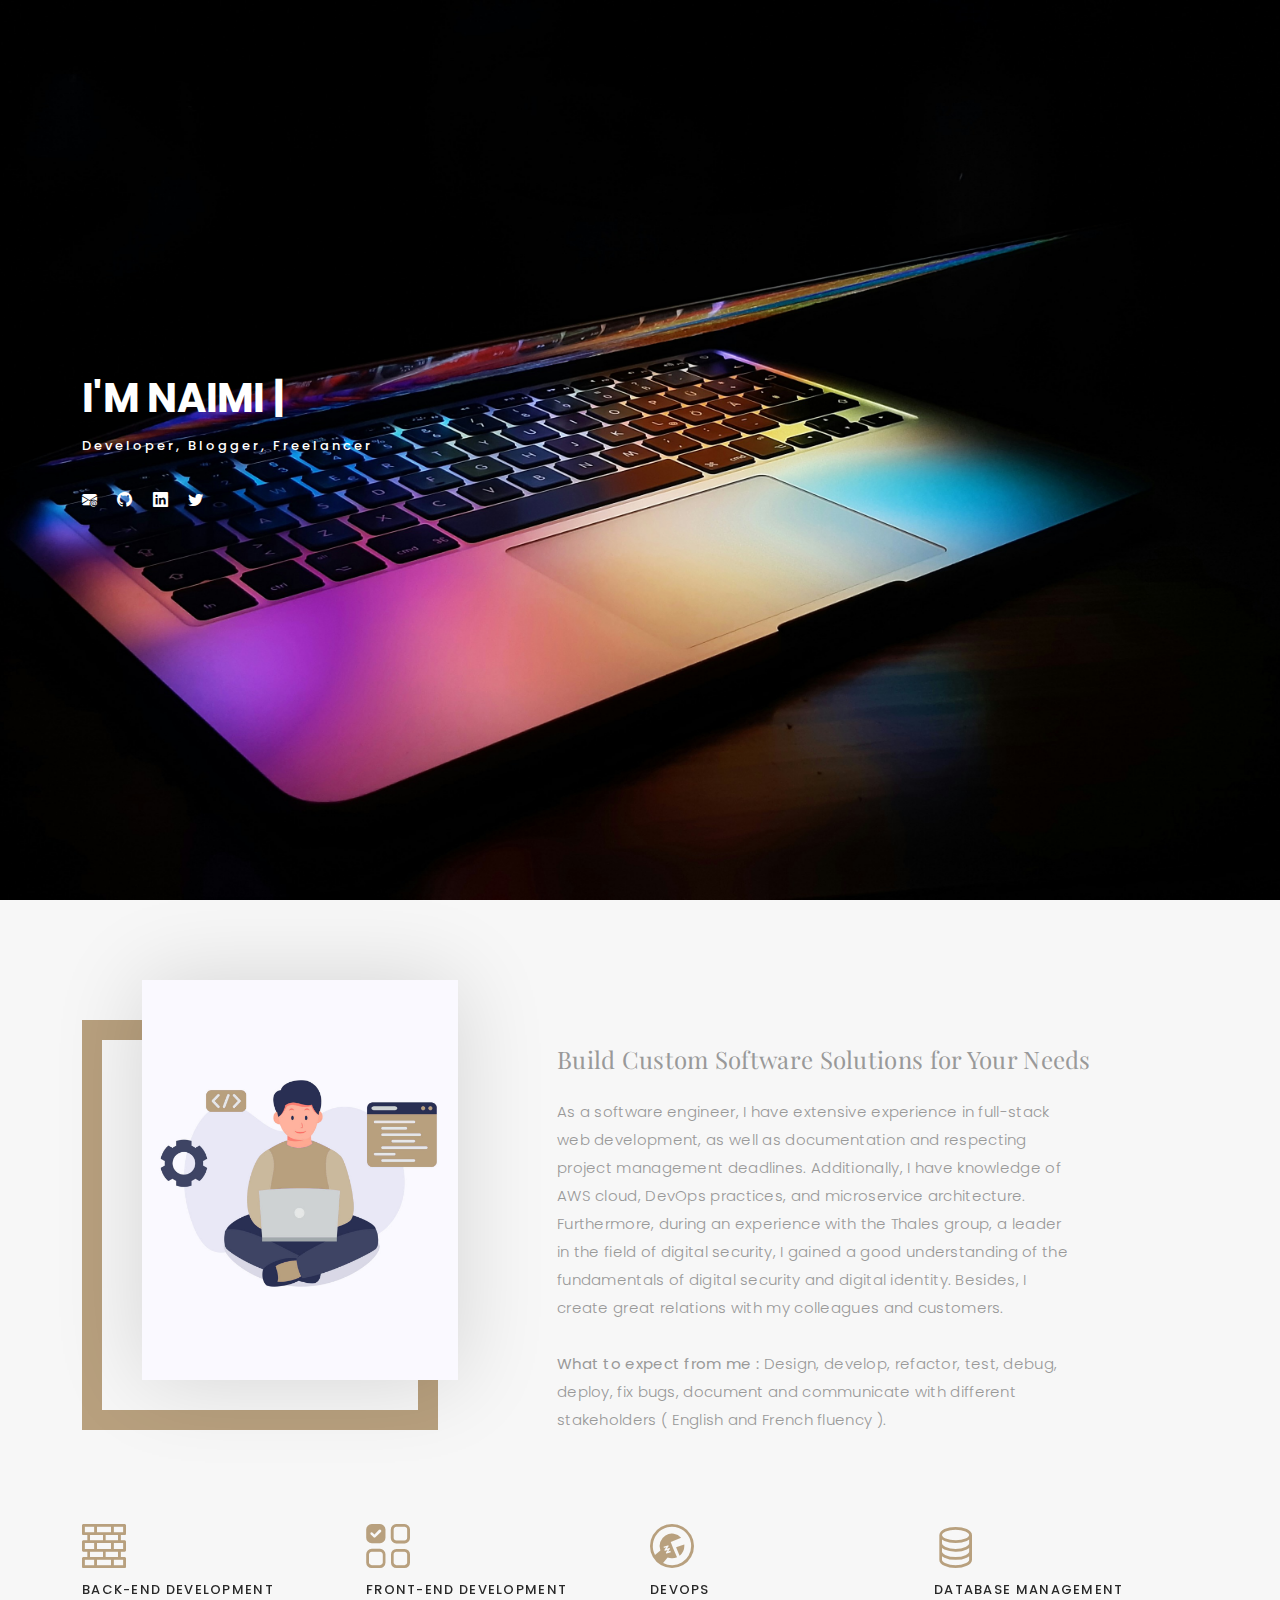
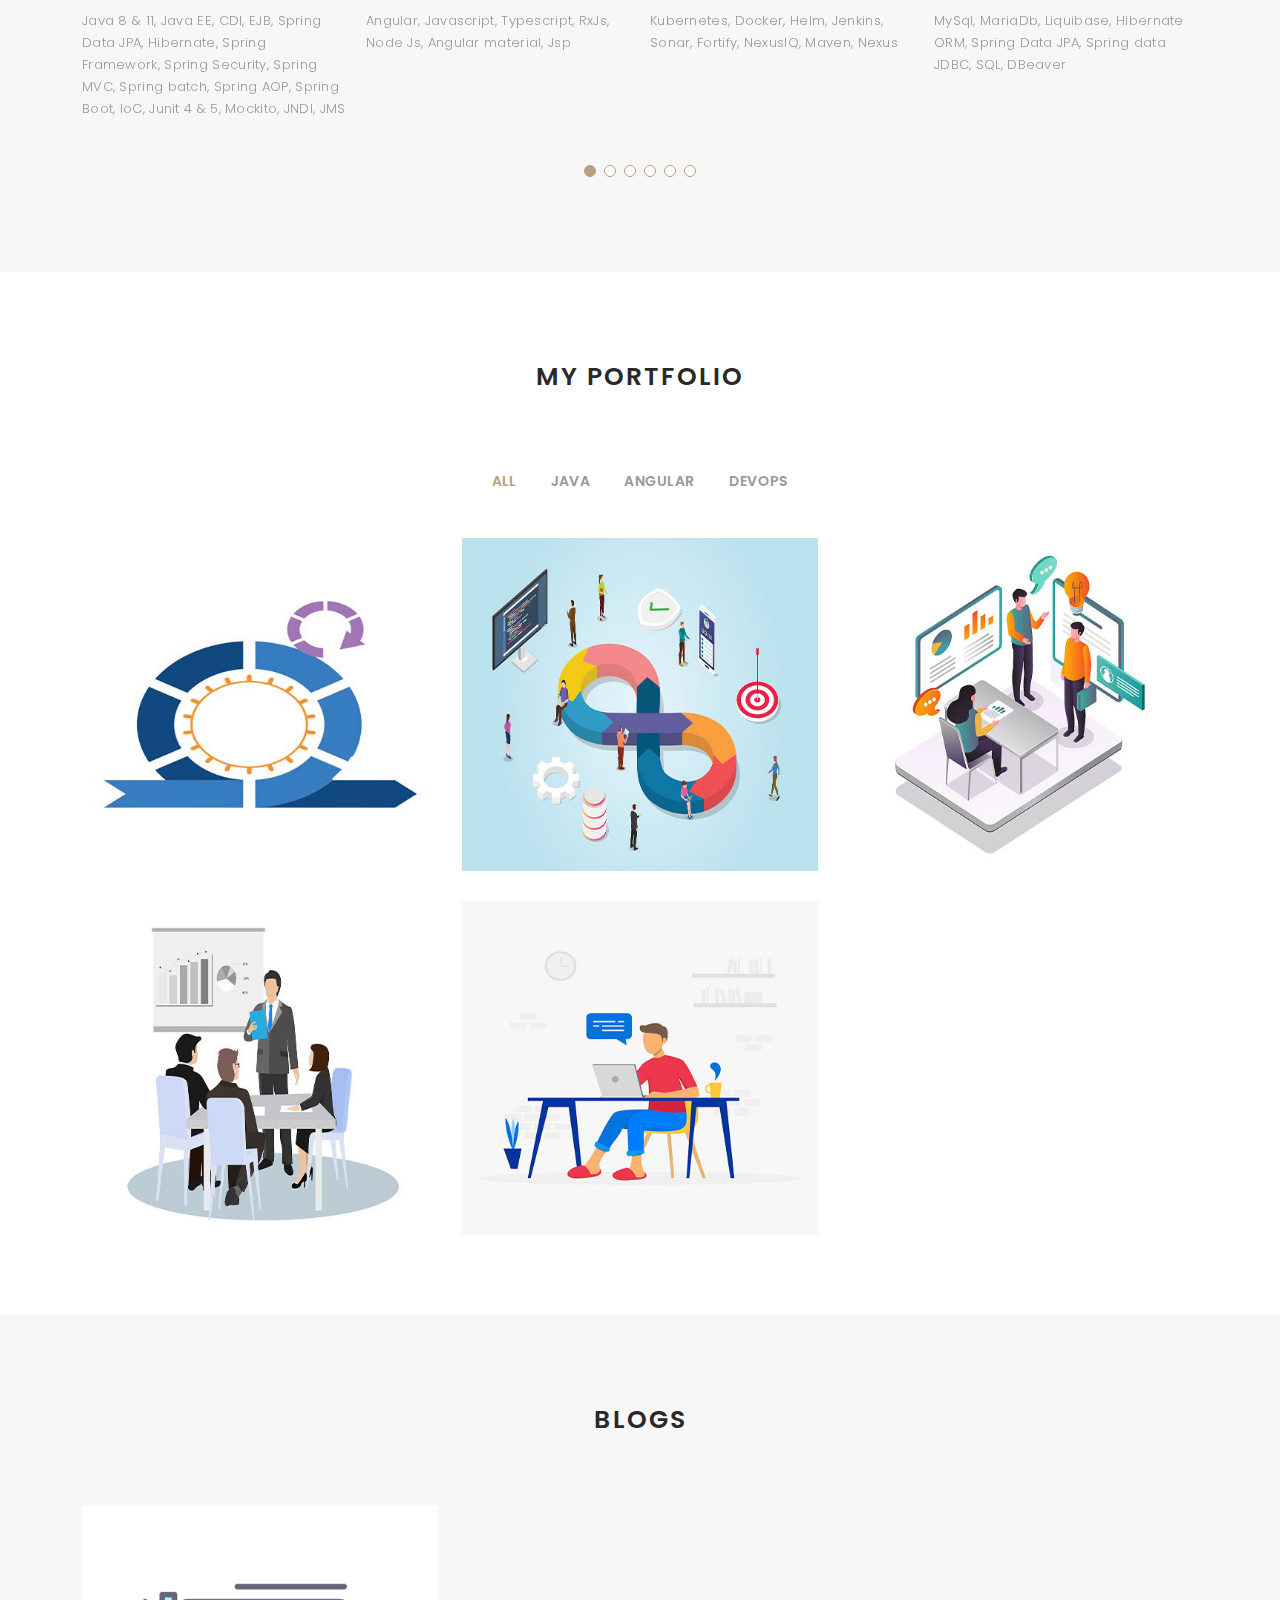
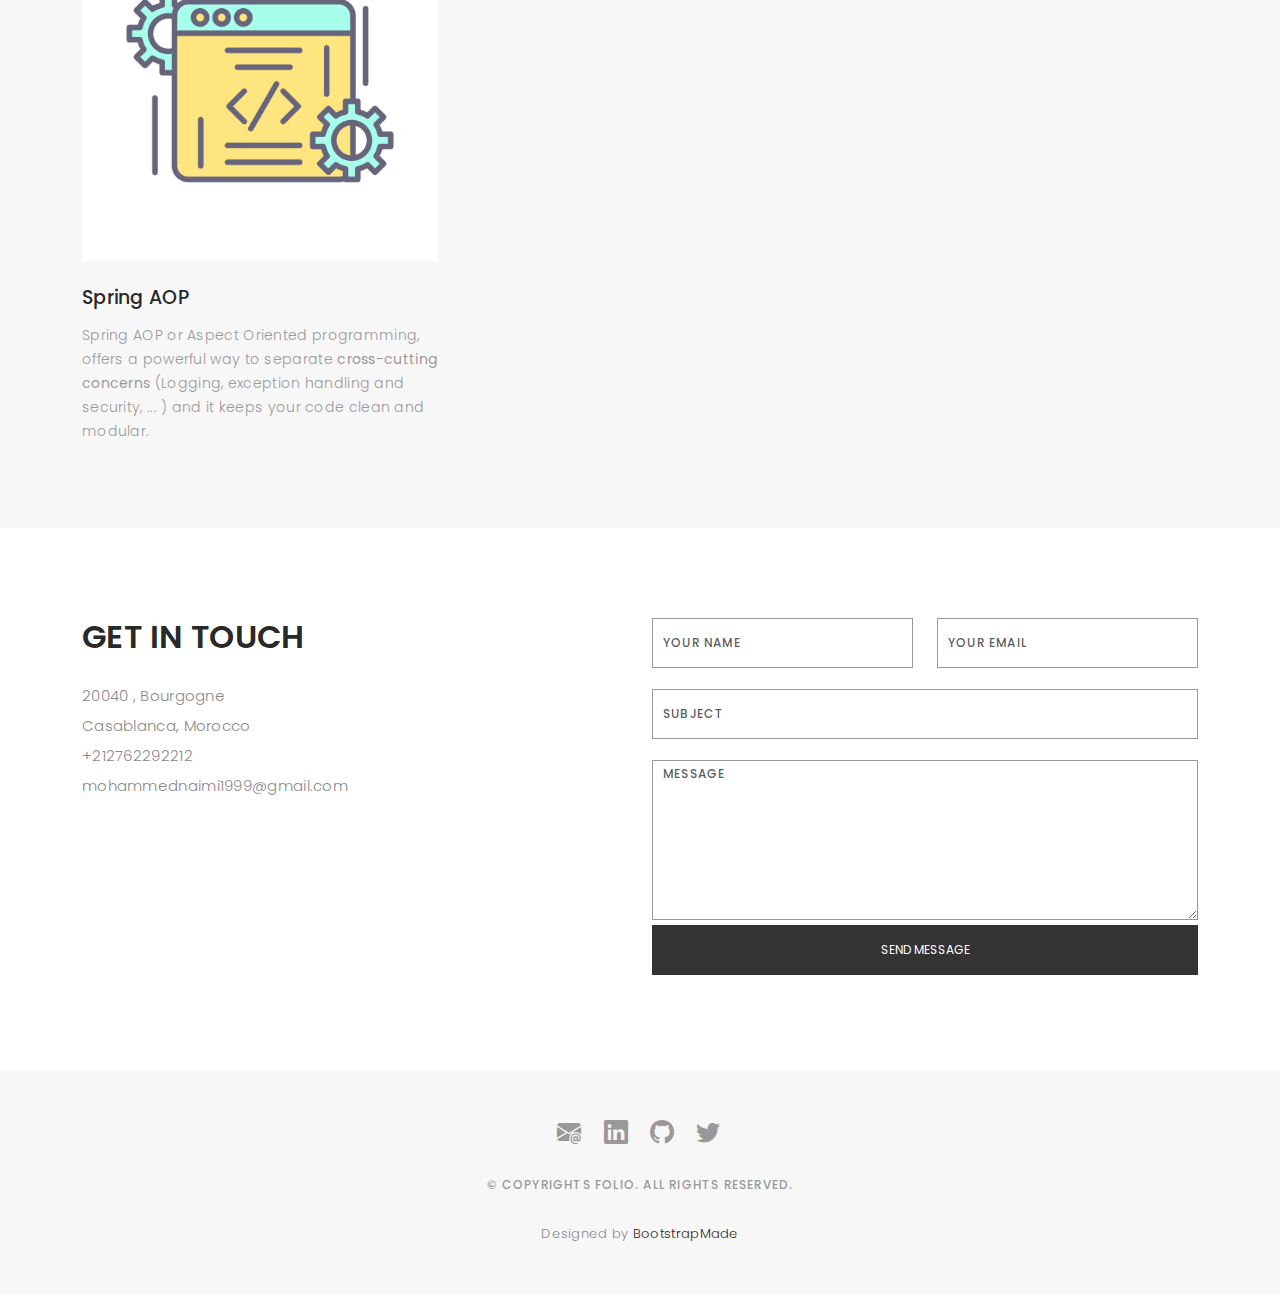
<file: index.html>
<!DOCTYPE html>
<html lang="en">

<head>
  <meta charset="utf-8">
  <meta content="width=device-width, initial-scale=1.0" name="viewport">

  <title>NAIMI Mohammed</title>
  <meta content="" name="description">
  <meta content="" name="keywords">

  <!-- Favicons -->
  <link href="assets/img/logo.png" rel="icon">
  <link href="assets/img/apple-touch-icon.png" rel="apple-touch-icon">

  <!-- Google Fonts -->
  <link href="https://fonts.googleapis.com/css?family=Poppins:300,300i,400,400i,500,500i,600,600i,700,700i|Playfair+Display:400,400i,500,500i,600,600i,700,700i,900,900i" rel="stylesheet">

  <!-- Vendor CSS Files -->
  <link href="assets/vendor/bootstrap/css/bootstrap.min.css" rel="stylesheet">
  <link href="assets/vendor/bootstrap-icons/bootstrap-icons.css" rel="stylesheet">
  <link href="assets/vendor/boxicons/css/boxicons.min.css" rel="stylesheet">
  <link href="assets/vendor/glightbox/css/glightbox.min.css" rel="stylesheet">
  <link href="assets/vendor/swiper/swiper-bundle.min.css" rel="stylesheet">

  <!-- Template Main CSS File -->
  <link href="assets/css/style.css" rel="stylesheet">

  <!-- =======================================================
  * Template Name: Folio
  * Updated: Jan 29 2024 with Bootstrap v5.3.2
  * Template URL: https://bootstrapmade.com/folio-bootstrap-portfolio-template/
  * Author: BootstrapMade.com
  * License: https://bootstrapmade.com/license/
  ======================================================== -->
</head>

<body>

  <!-- ======= Header ======= -->
  <header id="header" class="fixed-top ">
    <div class="container d-flex align-items-center justify-content-between">

      <a href="index.html" class="logo"><img src="assets/img/logo.png" alt="" class="img-fluid"></a>
      <!-- Uncomment below if you prefer to use an text logo -->
      <!-- <h1 class="logo"><a href="index.html">Folio</a></h1> -->

      <nav id="navbar" class="navbar">
        <ul>
          <li><a class="nav-link scrollto active" href="#hero">Home</a></li>
          <li><a class="nav-link scrollto" href="#about">About</a></li>
          <li><a class="nav-link  scrollto" href="#portfolio">Portfolio</a></li>
          <li><a class="nav-link  scrollto" href="#journal">Blog</a></li>
          
          <li><a class="nav-link scrollto" href="#contact">Contact</a></li>
        </ul>
        <i class="bi bi-list mobile-nav-toggle"></i>
      </nav><!-- .navbar -->

    </div>
  </header><!-- End Header -->

  <!-- ======= Hero Section ======= -->
  <div id="hero" class="home">

    <div class="container">
      <div class="hero-content">
        <h1>I'm <span class="typed" data-typed-items="NAIMI Mohammed, Developer, Blogger, Freelancer"></span></h1>
        <p>Developer, Blogger, Freelancer</p>

        <ul class="list-unstyled list-social">
          <li><a href="mailto:mohammednaimi1999@gmail.com?subject=Job offer&body=Hello!
            Can we plan a meeting to discuss a possible collaboration?"><i class="bi bi-envelope-at-fill"></i></a></li>
          <li><a href="https://github.com/Med-NAIMI"><i class="bi bi-github"></i></a></li>
          <li><a href="https://www.linkedin.com/in/mohammednaimi"><i class="bi bi-linkedin"></i></a></li>
          <li><a href="https://twitter.com/NAIMIMohammed3"><i class="bi bi-twitter"></i></a></li>
        </ul>
      </div>
    </div>
  </div><!-- End Hero -->

  <main id="main">

    <!-- ======= About Section ======= -->
    <div id="about" class="paddsection">
      <div class="container">
        <div class="row justify-content-between">

          <div class="col-lg-4 ">
            <div class="div-img-bg">
              <div class="about-img">
                <img src="assets/img/me.jpg" class="img-responsive" alt="me">
              </div>
            </div>
          </div>

          <div class="col-lg-7">
            <div class="about-descr">

              <p class="p-heading">Build Custom Software Solutions for Your Needs</p>
              <p class="separator">As a software engineer, I have extensive experience in full-stack web development, as well as documentation and respecting project management deadlines. Additionally, I have knowledge of AWS cloud, DevOps practices, and microservice architecture. Furthermore, during an experience with the Thales group, a leader in the field of digital security, I gained a good understanding of the fundamentals of digital security and digital identity. Besides, I create great relations with my colleagues and customers.<br><br>

              <strong>What to expect from me :</strong>  Design, develop, refactor, test, debug, deploy, fix bugs, document and communicate with different stakeholders ( English and French fluency ).
              </p>

            </div>

          </div>
        </div>
      </div>
    </div><!-- End About Section -->

    <!-- ======= Services Section ======= -->
    <div id="services">
      <div class="container">

        <div class="services-slider swiper" data-aos="fade-up" data-aos-delay="100">
          <div class="swiper-wrapper">

            <div class="swiper-slide">
              <div class="services-block">
                <i class="bi bi-bricks"></i>
                <span>Back-end development</span>
                <p class="separator">Java 8 & 11, Java EE, CDI, EJB, Spring Data JPA, Hibernate, Spring Framework,
                  Spring Security, Spring MVC, Spring batch, Spring AOP, Spring Boot, IoC, Junit 4 &
                  5, Mockito, JNDI, JMS</p>
              </div>
            </div><!-- End testimonial item -->

            <div class="swiper-slide">
              <div class="services-block">
                <i class="bi bi-ui-checks-grid"></i>
                <span>Front-end development</span>
                <p class="separator">Angular, Javascript, Typescript, RxJs, Node Js, Angular material, Jsp</p>
              </div>
            </div><!-- End testimonial item -->

            <div class="swiper-slide">
              <div class="services-block">
                <i class="bi bi-wrench-adjustable-circle"></i>
                <span>DevOps</span>
                <p class="separator">Kubernetes, Docker, Helm, Jenkins, Sonar, Fortify, NexusIQ, Maven, Nexus</p>
              </div>
            </div><!-- End testimonial item -->

            <div class="swiper-slide">
              <div class="services-block">
                <i class="bi bi-database"></i>
                <span>Database management</span>
                <p class="separator">MySql, MariaDb, Liquibase, Hibernate ORM, Spring Data JPA, Spring data JDBC, SQL, DBeaver</p>
              </div>
            </div><!-- End testimonial item -->

            <div class="swiper-slide">
              <div class="services-block">
                <i class="bi bi-shield-lock"></i>
                <span>Digital security</span>
                <p class="separator">Cryptographic keys, operations and algorithms, Digital Certificates, PKI, CA, Keystore explorer, TLS, OAUTH2, OIDC, Famous cyber attacks awareness</p>
              </div>
            </div><!-- End testimonial item -->

            <div class="swiper-slide">
              <div class="services-block">
                <i class="bi bi-diagram-3"></i>
                <span>Other tools</span>
                <p class="separator">Git, Github, Mercurial, WinMerge, IntelijIdea, VsCode, DBeaver, Postman, Soap UI,
                  Tomcat, VisualVM, VirtualBox, FortiClient, keycloak, JWT, Java Keytool, OpenSSL, Bouncy Castle, UML, Flowable BPMN
                </p>
              </div>
            </div><!-- End testimonial item -->

          </div>
          <div class="swiper-pagination"></div>
        </div>

      </div>

    </div><!-- End Services Section -->

    <!-- ======= Portfolio Section ======= -->
    <div id="portfolio" class="paddsection">

      <div class="container">
        <div class="section-title text-center">
          <h2>My Portfolio</h2>
        </div>
      </div>

      <div class="container">

        <div class="row">
          <div class="col-lg-12 d-flex justify-content-center">
            <ul id="portfolio-flters">
              <li data-filter="*" class="filter-active">All</li>
              <li data-filter=".filter-java">Java</li>
              <li data-filter=".filter-angular">Angular</li>
              <li data-filter=".filter-devops">DevOps</li>
            </ul>
          </div>
        </div>

        <div class="row portfolio-container">

          <div class="col-lg-4 col-md-6 portfolio-item filter-java filter-angular">
            <img src="assets/img/portfolio/portfolio-1.jpg" class="img-fluid" alt="">
            <div class="portfolio-info">
              <h4>Full stack developer [ Spring / Angular]</h4>
              <p>SII Group</p>
              <a href="assets/img/portfolio/portfolio-1.jpg" data-gallery="portfolioGallery" class="portfolio-lightbox preview-link" title="Scrum"><i class="bx bx-plus"></i></a>
              <a href="experience-sii.html" class="details-link" title="More Details"><i class="bx bx-link"></i></a>
            </div>
          </div>

          <div class="col-lg-4 col-md-6 portfolio-item filter-java filter-angular filter-devops">
            <img src="assets/img/portfolio/portfolio-2.jpg" class="img-fluid" alt="">
            <div class="portfolio-info">
              <h4>Full stack developer [ Java EE / Angular]</h4>
              <p>Thales Group R&D</p>
              <a href="assets/img/portfolio/portfolio-2.jpg" data-gallery="portfolioGallery" class="portfolio-lightbox preview-link" title="DevOps"><i class="bx bx-plus"></i></a>
              <a href="experience-thales-rd.html" class="details-link" title="More Details"><i class="bx bx-link"></i></a>
            </div>
          </div>

          <div class="col-lg-4 col-md-6 portfolio-item filter-java filter-angular filter-devops">
            <img src="assets/img/portfolio/portfolio-3.jpg" class="img-fluid" alt="">
            <div class="portfolio-info">
              <h4>Full stack developer [ Spring / Angular]</h4>
              <p>Thales Group Delivery center</p>
              <a href="assets/img/portfolio/portfolio-3.jpg" data-gallery="portfolioGallery" class="portfolio-lightbox preview-link" title="Delivery process"><i class="bx bx-plus"></i></a>
              <a href="experience-thales-dc.html" class="details-link" title="More Details"><i class="bx bx-link"></i></a>
            </div>
          </div>

          <div class="col-lg-4 col-md-6 portfolio-item filter-java">
            <img src="assets/img/portfolio/portfolio-4.jpg" class="img-fluid" alt="">
            <div class="portfolio-info">
              <h4>Part time freelancer [ Android studio / Java]</h4>
              <p>Self employed</p>
              <a href="assets/img/portfolio/portfolio-4.jpg" data-gallery="portfolioGallery" class="portfolio-lightbox preview-link" title="Freelance"><i class="bx bx-plus"></i></a>
              <a href="experience-freelance-mobile-development.html" class="details-link" title="More Details"><i class="bx bx-link"></i></a>
            </div>
          </div>

          <div class="col-lg-4 col-md-6 portfolio-item filter-angular">
            <img src="assets/img/portfolio/portfolio-5.jpg" class="img-fluid" alt="">
            <div class="portfolio-info">
              <h4>Full stack developer [ ASP.Net / Angular]</h4>
              <p>SQLI</p>
              <a href="assets/img/portfolio/portfolio-5.jpg" data-gallery="portfolioGallery" class="portfolio-lightbox preview-link" title="Team work"><i class="bx bx-plus"></i></a>
              <a href="experience-sqli.html" class="details-link" title="More Details"><i class="bx bx-link"></i></a>
            </div>
          </div>

        </div>

      </div>

    </div><!-- End Portfolio Section -->

    <!-- ======= Journal Section ======= -->
    <div id="journal" class="text-left paddsection">

      <div class="container">
        <div class="section-title text-center">
          <h2>blogs</h2>
        </div>
      </div>

      <div class="container">
        <div class="journal-block">
          <div class="row">

            <div class="col-lg-4 col-md-6">
              <div class="journal-info">

                <a href="spring-aop.html"><img src="assets/img/blog-post-1.jpg" class="img-responsive" alt="img"></a>

                <div class="journal-txt">

                  <h4><a href="spring-aop.html">Spring AOP</a></h4>
                  <p class="separator">Spring AOP or Aspect Oriented programming, offers a powerful way to separate<strong> cross-cutting concerns</strong> (Logging, exception handling and security, ... ) and it keeps your code clean and modular.
                  </p>

                </div>

              </div>
            </div>

          </div>
        </div>
      </div>

    </div><!-- End Journal Section -->

    <!-- ======= Contact Section ======= -->
    <div id="contact" class="paddsection">
      <div class="container">
        <div class="contact-block1">
          <div class="row">

            <div class="col-lg-6">
              <div class="contact-contact">

                <h2 class="mb-30">GET IN TOUCH</h2>

                <ul class="contact-details">
                  <li><span>20040 , Bourgogne</span></li>
                  <li><span>Casablanca, Morocco</span></li>
                  <li><span>+212762292212</span></li>
                  <li><span>mohammednaimi1999@gmail.com</span></li>
                </ul>

              </div>
            </div>

            <div class="col-lg-6">
              <form action="https://formspree.io/f/xoqgdawe" method="post" >
                <div class="row gy-3">

                  <div class="col-lg-6">
                    <div class="form-group contact-block1">
                      <input type="text" name="name" class="form-control" id="name" placeholder="Your Name" required>
                    </div>
                  </div>

                  <div class="col-lg-6">
                    <div class="form-group">
                      <input type="email" class="form-control" name="email" id="email" placeholder="Your Email" required>
                    </div>
                  </div>

                  <div class="col-lg-12">
                    <div class="form-group">
                      <input type="text" class="form-control" name="subject" id="subject" placeholder="Subject" required>
                    </div>
                  </div>

                  <div class="col-lg-12">
                    <div class="form-group">
                      <textarea class="form-control" name="message" placeholder="Message" required></textarea>
                    </div>
                  </div>

                  <div class="mt-0">
                    <input type="submit" class="btn btn-defeault btn-send" value="Send message">
                  </div>

                </div>
              </form>
            </div>
          </div>
        </div>
      </div>
    </div><!-- End Contact Section -->

  </main><!-- End #main -->

  <!-- ======= Footer ======= -->
  <div id="footer" class="text-center">
    <div class="container">
      <div class="socials-media text-center">

        <ul class="list-unstyled">
          <li><a href="mailto:mohammednaimi1999@gmail.com?subject=Job offer&body=Hello!
            Can we plan a meeting to discuss a possible collaboration?"><i class="bi bi-envelope-at-fill"></i></a></li>
          <li><a href="https://www.linkedin.com/in/mohammednaimi"><i class="bi bi-linkedin"></i></a></li>
          <li><a href="https://github.com/Med-NAIMI"><i class="bi bi-github"></i></a></li>
          <li><a href="https://twitter.com/NAIMIMohammed3"><i class="bi bi-twitter"></i></a></li>
        </ul>

      </div>

      <p>&copy; Copyrights Folio. All rights reserved.</p>

      <div class="credits">
        <!--
        All the links in the footer should remain intact.
        You can delete the links only if you purchased the pro version.
        Licensing information: https://bootstrapmade.com/license/
        Purchase the pro version with working PHP/AJAX contact form: https://bootstrapmade.com/buy/?theme=Folio
      -->
        Designed by <a href="https://bootstrapmade.com/">BootstrapMade</a>
      </div>

    </div>
  </div><!-- End Footer -->

  <a href="#" class="back-to-top d-flex align-items-center justify-content-center"><i class="bi bi-arrow-up-short"></i></a>

  <!-- Vendor JS Files -->
  <script src="assets/vendor/bootstrap/js/bootstrap.bundle.min.js"></script>
  <script src="assets/vendor/glightbox/js/glightbox.min.js"></script>
  <script src="assets/vendor/isotope-layout/isotope.pkgd.min.js"></script>
  <script src="assets/vendor/swiper/swiper-bundle.min.js"></script>
  <script src="assets/vendor/typed.js/typed.umd.js"></script>
  <script src="assets/vendor/php-email-form/validate.js"></script>

  <!-- Template Main JS File -->
  <script src="assets/js/main.js"></script>

</body>

</html>
</file>
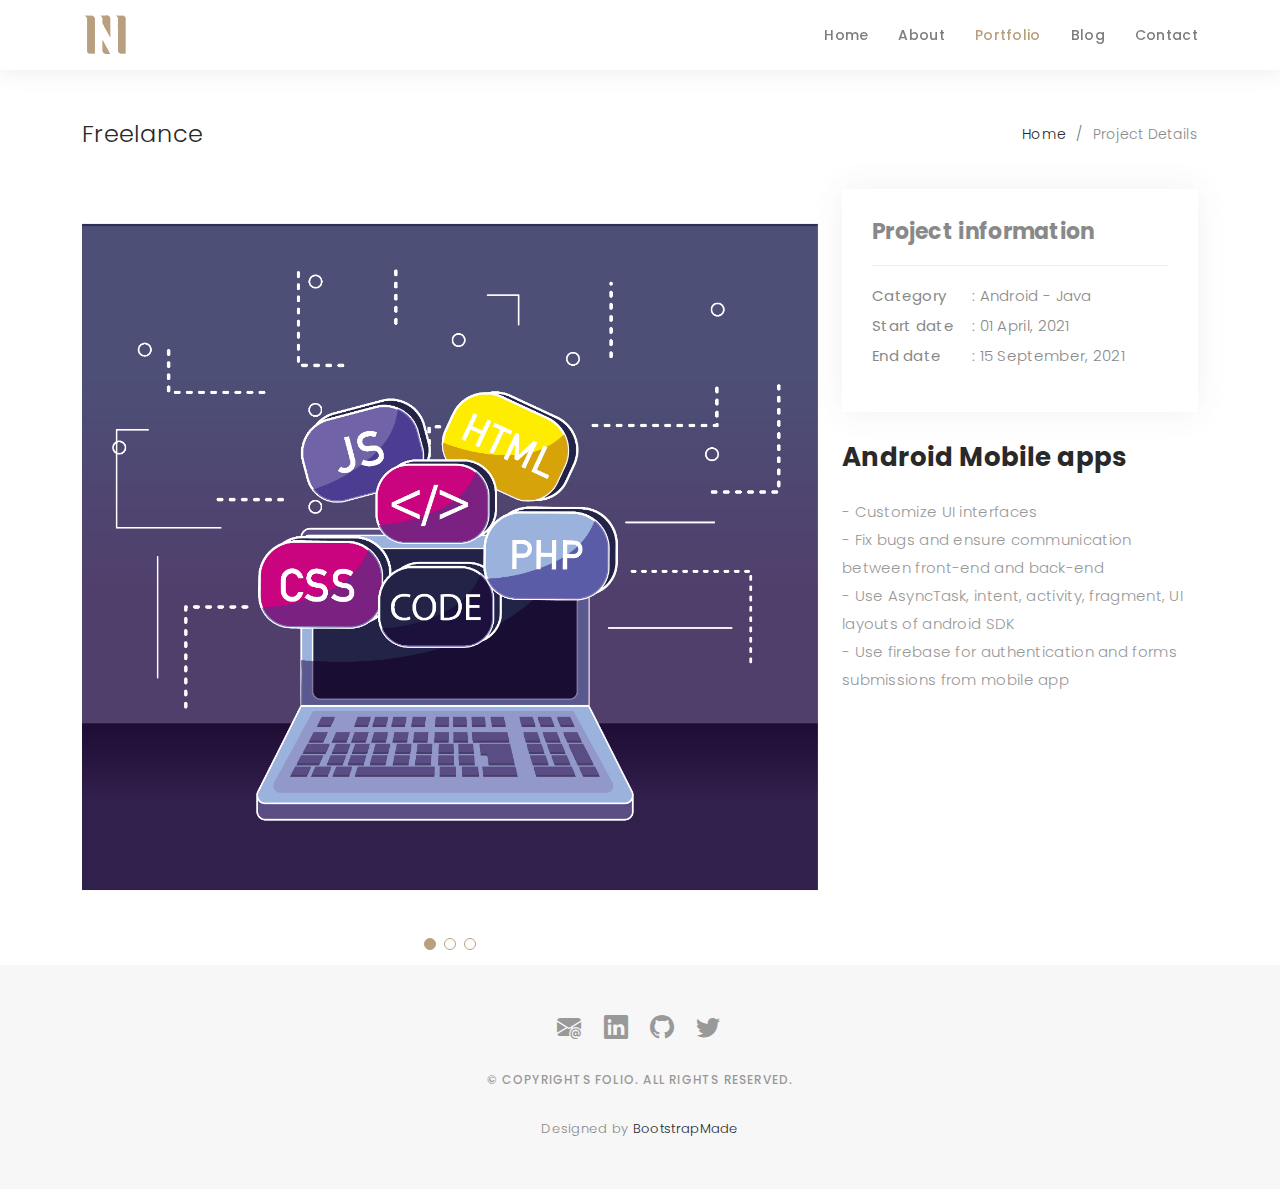
<file: experience-freelance-mobile-development.html>
<!DOCTYPE html>
<html lang="en">

<head>
  <meta charset="utf-8">
  <meta content="width=device-width, initial-scale=1.0" name="viewport">

  <title>NAIMI Mohammed</title>
  <meta content="" name="description">
  <meta content="" name="keywords">

  <!-- Favicons -->
  <link href="assets/img/logo.png" rel="icon">
  <link href="assets/img/apple-touch-icon.png" rel="apple-touch-icon">

  <!-- Google Fonts -->
  <link href="https://fonts.googleapis.com/css?family=Poppins:300,300i,400,400i,500,500i,600,600i,700,700i|Playfair+Display:400,400i,500,500i,600,600i,700,700i,900,900i" rel="stylesheet">

  <!-- Vendor CSS Files -->
  <link href="assets/vendor/bootstrap/css/bootstrap.min.css" rel="stylesheet">
  <link href="assets/vendor/bootstrap-icons/bootstrap-icons.css" rel="stylesheet">
  <link href="assets/vendor/boxicons/css/boxicons.min.css" rel="stylesheet">
  <link href="assets/vendor/glightbox/css/glightbox.min.css" rel="stylesheet">
  <link href="assets/vendor/swiper/swiper-bundle.min.css" rel="stylesheet">

  <!-- Template Main CSS File -->
  <link href="assets/css/style.css" rel="stylesheet">

  <!-- =======================================================
  * Template Name: Folio
  * Updated: Jan 29 2024 with Bootstrap v5.3.2
  * Template URL: https://bootstrapmade.com/folio-bootstrap-portfolio-template/
  * Author: BootstrapMade.com
  * License: https://bootstrapmade.com/license/
  ======================================================== -->
</head>

<body>

  <!-- ======= Header ======= -->
  <header id="header" class="fixed-top header-inner-pages">
    <div class="container d-flex align-items-center justify-content-between">

      <a href="index.html" class="logo"><img src="assets/img/logo.png" alt="" class="img-fluid"></a>
      <!-- Uncomment below if you prefer to use an text logo -->
      <!-- <h1 class="logo"><a href="index.html">Folio</a></h1> -->

      <nav id="navbar" class="navbar">
        <ul>
          <li><a class="nav-link scrollto " href="#hero">Home</a></li>
          <li><a class="nav-link scrollto" href="#about">About</a></li>
          <li><a class="nav-link active  scrollto" href="#portfolio">Portfolio</a></li>
          <li><a class="nav-link  scrollto" href="#journal">Blog</a></li>
          
          <li><a class="nav-link scrollto" href="#contact">Contact</a></li>
        </ul>
        <i class="bi bi-list mobile-nav-toggle"></i>
      </nav><!-- .navbar -->

    </div>
  </header><!-- End Header -->

  <main id="main">

    <!-- ======= Breadcrumbs Section ======= -->
    <section class="breadcrumbs">
      <div class="container">

        <div class="d-flex justify-content-between align-items-center">
          <h2>Freelance</h2>
          <ol>
            <li><a href="index.html">Home</a></li>
            <li>Project Details</li>
          </ol>
        </div>

      </div>
    </section><!-- Breadcrumbs Section -->

    <!-- ======= Portfolio Details Section ======= -->
    <section id="portfolio-details" class="portfolio-details">
      <div class="container">

        <div class="row gy-4">

          <div class="col-lg-8">
            <div class="portfolio-details-slider swiper">
              <div class="swiper-wrapper align-items-center">

                <div class="swiper-slide">
                  <img src="assets/img/portfolio/portfolio-details-1.jpg" alt="">
                </div>

                <div class="swiper-slide">
                  <img src="assets/img/portfolio/portfolio-details-2.jpg" alt="">
                </div>

                <div class="swiper-slide">
                  <img src="assets/img/portfolio/portfolio-details-3.jpg" alt="">
                </div>

              </div>
              <div class="swiper-pagination"></div>
            </div>
          </div>

          <div class="col-lg-4">
            <div class="portfolio-info">
              <h3>Project information</h3>
              <ul>
                <li><strong>Category</strong>: Android - Java</li>
                <li><strong>Start date</strong>: 01 April, 2021</li>
                <li><strong>End date</strong>: 15 September, 2021</li>
              </ul>
            </div> 
            <div class="portfolio-description">
              <h2>Android Mobile apps</h2>
              <p>
                - Customize UI interfaces<br>
                - Fix bugs and ensure communication between front-end and back-end <br>
                - Use AsyncTask, intent, activity, fragment, UI layouts of android SDK<br>
                - Use firebase for authentication and forms submissions from mobile app<br>
              </p>
            </div>
          </div>

        </div>

      </div>
    </section><!-- End Portfolio Details Section -->

  </main><!-- End #main -->

  <!-- ======= Footer ======= -->
  <div id="footer" class="text-center">
    <div class="container">
      <div class="socials-media text-center">

        <ul class="list-unstyled">
          <li><a href="mailto:mohammednaimi1999@gmail.com?subject=Job offer&body=Hello!
            Can we plan a meeting to discuss a possible collaboration?"><i class="bi bi-envelope-at-fill"></i></a></li>
          <li><a href="https://www.linkedin.com/in/mohammednaimi"><i class="bi bi-linkedin"></i></a></li>
          <li><a href="https://github.com/Med-NAIMI"><i class="bi bi-github"></i></a></li>
          <li><a href="https://twitter.com/NAIMIMohammed3"><i class="bi bi-twitter"></i></a></li>
        </ul>

      </div>

      <p>&copy; Copyrights Folio. All rights reserved.</p>

      <div class="credits">
        <!--
        All the links in the footer should remain intact.
        You can delete the links only if you purchased the pro version.
        Licensing information: https://bootstrapmade.com/license/
        Purchase the pro version with working PHP/AJAX contact form: https://bootstrapmade.com/buy/?theme=Folio
      -->
        Designed by <a href="https://bootstrapmade.com/">BootstrapMade</a>
      </div>

    </div>
  </div><!-- End Footer -->

  <a href="#" class="back-to-top d-flex align-items-center justify-content-center"><i class="bi bi-arrow-up-short"></i></a>

  <!-- Vendor JS Files -->
  <script src="assets/vendor/bootstrap/js/bootstrap.bundle.min.js"></script>
  <script src="assets/vendor/glightbox/js/glightbox.min.js"></script>
  <script src="assets/vendor/isotope-layout/isotope.pkgd.min.js"></script>
  <script src="assets/vendor/swiper/swiper-bundle.min.js"></script>
  <script src="assets/vendor/typed.js/typed.umd.js"></script>
  <script src="assets/vendor/php-email-form/validate.js"></script>

  <!-- Template Main JS File -->
  <script src="assets/js/main.js"></script>

</body>

</html>
</file>
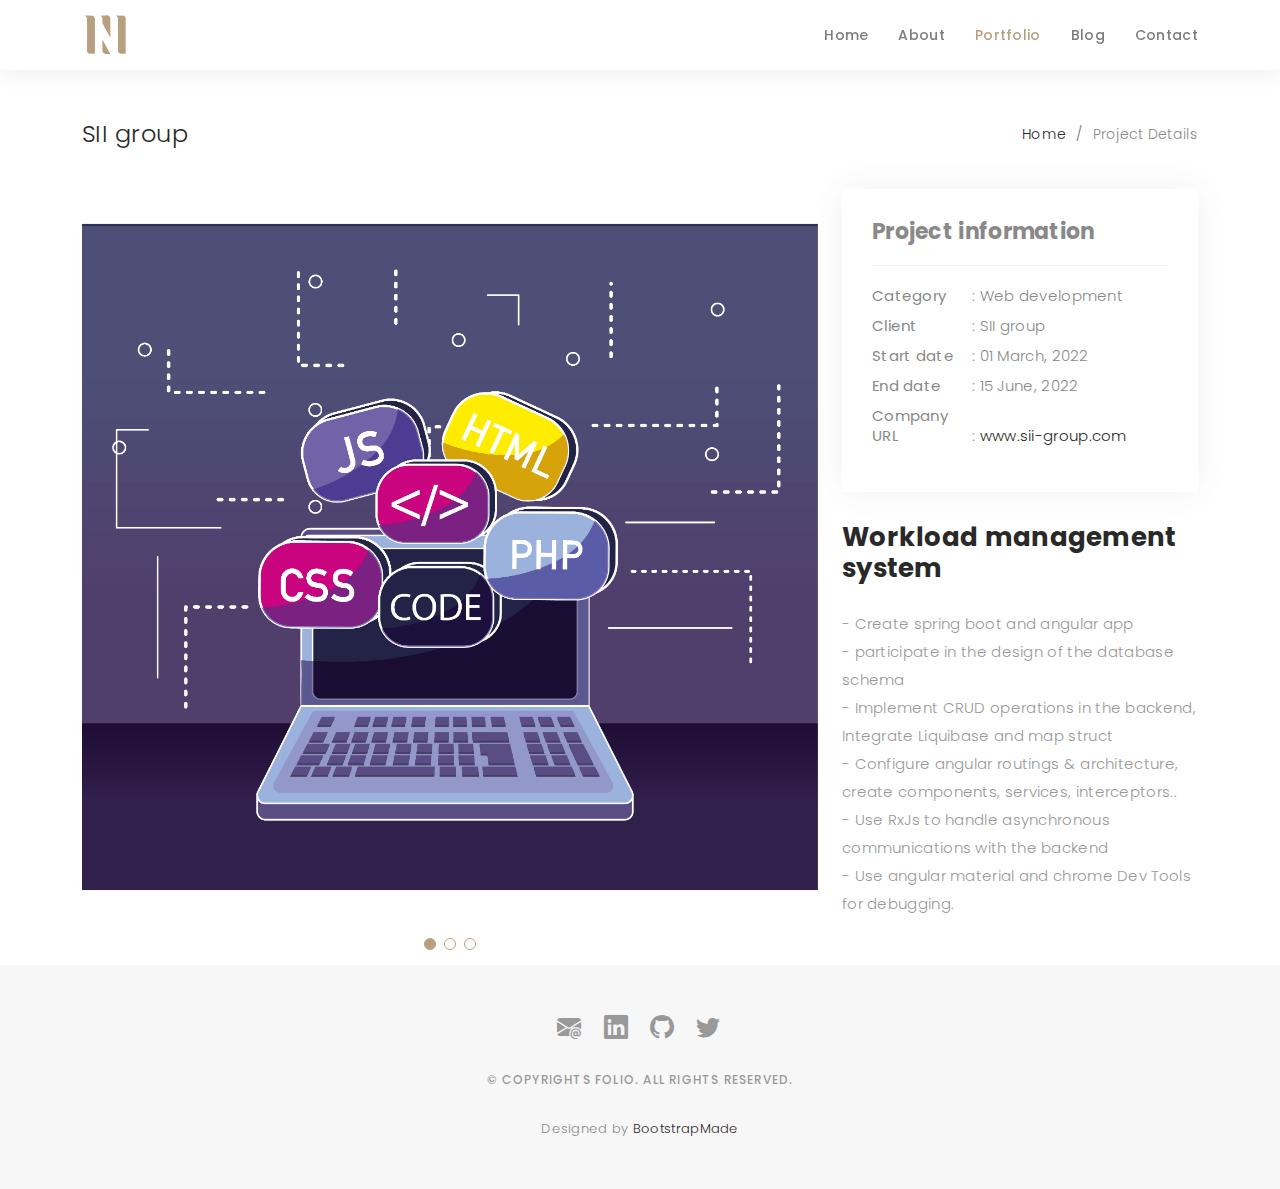
<file: experience-sii.html>
<!DOCTYPE html>
<html lang="en">

<head>
  <meta charset="utf-8">
  <meta content="width=device-width, initial-scale=1.0" name="viewport">

  <title>NAIMI Mohammed</title>
  <meta content="" name="description">
  <meta content="" name="keywords">

  <!-- Favicons -->
  <link href="assets/img/logo.png" rel="icon">
  <link href="assets/img/apple-touch-icon.png" rel="apple-touch-icon">

  <!-- Google Fonts -->
  <link href="https://fonts.googleapis.com/css?family=Poppins:300,300i,400,400i,500,500i,600,600i,700,700i|Playfair+Display:400,400i,500,500i,600,600i,700,700i,900,900i" rel="stylesheet">

  <!-- Vendor CSS Files -->
  <link href="assets/vendor/bootstrap/css/bootstrap.min.css" rel="stylesheet">
  <link href="assets/vendor/bootstrap-icons/bootstrap-icons.css" rel="stylesheet">
  <link href="assets/vendor/boxicons/css/boxicons.min.css" rel="stylesheet">
  <link href="assets/vendor/glightbox/css/glightbox.min.css" rel="stylesheet">
  <link href="assets/vendor/swiper/swiper-bundle.min.css" rel="stylesheet">

  <!-- Template Main CSS File -->
  <link href="assets/css/style.css" rel="stylesheet">

  <!-- =======================================================
  * Template Name: Folio
  * Updated: Jan 29 2024 with Bootstrap v5.3.2
  * Template URL: https://bootstrapmade.com/folio-bootstrap-portfolio-template/
  * Author: BootstrapMade.com
  * License: https://bootstrapmade.com/license/
  ======================================================== -->
</head>

<body>

  <!-- ======= Header ======= -->
  <header id="header" class="fixed-top header-inner-pages">
    <div class="container d-flex align-items-center justify-content-between">

      <a href="index.html" class="logo"><img src="assets/img/logo.png" alt="" class="img-fluid"></a>
      <!-- Uncomment below if you prefer to use an text logo -->
      <!-- <h1 class="logo"><a href="index.html">Folio</a></h1> -->

      <nav id="navbar" class="navbar">
        <ul>
          <li><a class="nav-link scrollto " href="#hero">Home</a></li>
          <li><a class="nav-link scrollto" href="#about">About</a></li>
          <li><a class="nav-link active  scrollto" href="#portfolio">Portfolio</a></li>
          <li><a class="nav-link  scrollto" href="#journal">Blog</a></li>
          
          <li><a class="nav-link scrollto" href="#contact">Contact</a></li>
        </ul>
        <i class="bi bi-list mobile-nav-toggle"></i>
      </nav><!-- .navbar -->

    </div>
  </header><!-- End Header -->

  <main id="main">

    <!-- ======= Breadcrumbs Section ======= -->
    <section class="breadcrumbs">
      <div class="container">

        <div class="d-flex justify-content-between align-items-center">
          <h2>SII group</h2>
          <ol>
            <li><a href="index.html">Home</a></li>
            <li>Project Details</li>
          </ol>
        </div>

      </div>
    </section><!-- Breadcrumbs Section -->

    <!-- ======= Portfolio Details Section ======= -->
    <section id="portfolio-details" class="portfolio-details">
      <div class="container">

        <div class="row gy-4">

          <div class="col-lg-8">
            <div class="portfolio-details-slider swiper">
              <div class="swiper-wrapper align-items-center">

                <div class="swiper-slide">
                  <img src="assets/img/portfolio/portfolio-details-1.jpg" alt="">
                </div>

                <div class="swiper-slide">
                  <img src="assets/img/portfolio/portfolio-details-2.jpg" alt="">
                </div>

                <div class="swiper-slide">
                  <img src="assets/img/portfolio/portfolio-details-3.jpg" alt="">
                </div>

              </div>
              <div class="swiper-pagination"></div>
            </div>
          </div>

          <div class="col-lg-4">
            <div class="portfolio-info">
              <h3>Project information</h3>
              <ul>
                <li><strong>Category</strong>: Web development</li>
                <li><strong>Client</strong>: SII group</li>
                <li><strong>Start date</strong>: 01 March, 2022</li>
                <li><strong>End date</strong>: 15 June, 2022</li>
                <li><strong>Company URL</strong>: <a href="https://sii-group.com/en-FR">www.sii-group.com</a></li>
              </ul>
            </div> 
            <div class="portfolio-description">
              <h2>Workload management system</h2>
              <p>
                - Create spring boot and angular app<br>
                - participate in the design of the database schema<br>
                - Implement CRUD operations in the backend, Integrate Liquibase and map struct<br>
                - Configure angular routings & architecture, create components, services, interceptors..<br>
                - Use RxJs to handle asynchronous communications with the backend<br>
                - Use angular material and chrome Dev Tools for debugging.
              </p>
            </div>
          </div>

        </div>

      </div>
    </section><!-- End Portfolio Details Section -->

  </main><!-- End #main -->

  <!-- ======= Footer ======= -->
  <div id="footer" class="text-center">
    <div class="container">
      <div class="socials-media text-center">

        <ul class="list-unstyled">
          <li><a href="mailto:mohammednaimi1999@gmail.com?subject=Job offer&body=Hello!
            Can we plan a meeting to discuss a possible collaboration?"><i class="bi bi-envelope-at-fill"></i></a></li>
          <li><a href="https://www.linkedin.com/in/mohammednaimi"><i class="bi bi-linkedin"></i></a></li>
          <li><a href="https://github.com/Med-NAIMI"><i class="bi bi-github"></i></a></li>
          <li><a href="https://twitter.com/NAIMIMohammed3"><i class="bi bi-twitter"></i></a></li>
        </ul>

      </div>

      <p>&copy; Copyrights Folio. All rights reserved.</p>

      <div class="credits">
        <!--
        All the links in the footer should remain intact.
        You can delete the links only if you purchased the pro version.
        Licensing information: https://bootstrapmade.com/license/
        Purchase the pro version with working PHP/AJAX contact form: https://bootstrapmade.com/buy/?theme=Folio
      -->
        Designed by <a href="https://bootstrapmade.com/">BootstrapMade</a>
      </div>

    </div>
  </div><!-- End Footer -->

  <a href="#" class="back-to-top d-flex align-items-center justify-content-center"><i class="bi bi-arrow-up-short"></i></a>

  <!-- Vendor JS Files -->
  <script src="assets/vendor/bootstrap/js/bootstrap.bundle.min.js"></script>
  <script src="assets/vendor/glightbox/js/glightbox.min.js"></script>
  <script src="assets/vendor/isotope-layout/isotope.pkgd.min.js"></script>
  <script src="assets/vendor/swiper/swiper-bundle.min.js"></script>
  <script src="assets/vendor/typed.js/typed.umd.js"></script>
  <script src="assets/vendor/php-email-form/validate.js"></script>

  <!-- Template Main JS File -->
  <script src="assets/js/main.js"></script>

</body>

</html>
</file>
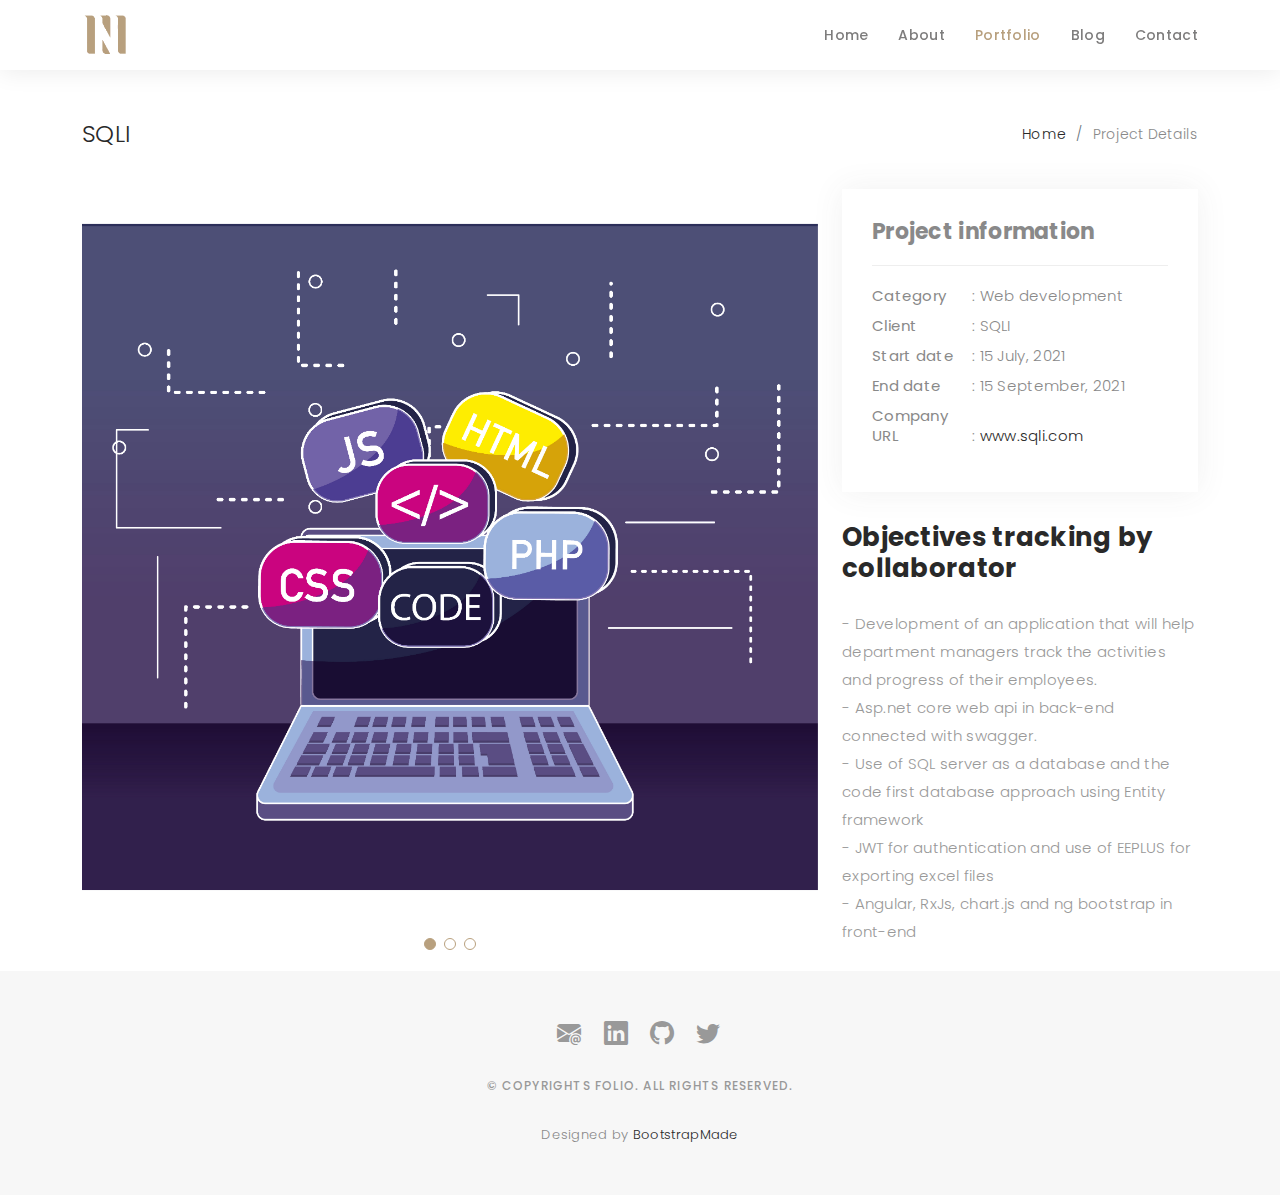
<file: experience-sqli.html>
<!DOCTYPE html>
<html lang="en">

<head>
  <meta charset="utf-8">
  <meta content="width=device-width, initial-scale=1.0" name="viewport">

  <title>NAIMI Mohammed</title>
  <meta content="" name="description">
  <meta content="" name="keywords">

  <!-- Favicons -->
  <link href="assets/img/logo.png" rel="icon">
  <link href="assets/img/apple-touch-icon.png" rel="apple-touch-icon">

  <!-- Google Fonts -->
  <link href="https://fonts.googleapis.com/css?family=Poppins:300,300i,400,400i,500,500i,600,600i,700,700i|Playfair+Display:400,400i,500,500i,600,600i,700,700i,900,900i" rel="stylesheet">

  <!-- Vendor CSS Files -->
  <link href="assets/vendor/bootstrap/css/bootstrap.min.css" rel="stylesheet">
  <link href="assets/vendor/bootstrap-icons/bootstrap-icons.css" rel="stylesheet">
  <link href="assets/vendor/boxicons/css/boxicons.min.css" rel="stylesheet">
  <link href="assets/vendor/glightbox/css/glightbox.min.css" rel="stylesheet">
  <link href="assets/vendor/swiper/swiper-bundle.min.css" rel="stylesheet">

  <!-- Template Main CSS File -->
  <link href="assets/css/style.css" rel="stylesheet">

  <!-- =======================================================
  * Template Name: Folio
  * Updated: Jan 29 2024 with Bootstrap v5.3.2
  * Template URL: https://bootstrapmade.com/folio-bootstrap-portfolio-template/
  * Author: BootstrapMade.com
  * License: https://bootstrapmade.com/license/
  ======================================================== -->
</head>

<body>

  <!-- ======= Header ======= -->
  <header id="header" class="fixed-top header-inner-pages">
    <div class="container d-flex align-items-center justify-content-between">

      <a href="index.html" class="logo"><img src="assets/img/logo.png" alt="" class="img-fluid"></a>
      <!-- Uncomment below if you prefer to use an text logo -->
      <!-- <h1 class="logo"><a href="index.html">Folio</a></h1> -->

      <nav id="navbar" class="navbar">
        <ul>
          <li><a class="nav-link scrollto " href="#hero">Home</a></li>
          <li><a class="nav-link scrollto" href="#about">About</a></li>
          <li><a class="nav-link active  scrollto" href="#portfolio">Portfolio</a></li>
          <li><a class="nav-link  scrollto" href="#journal">Blog</a></li>
          
          <li><a class="nav-link scrollto" href="#contact">Contact</a></li>
        </ul>
        <i class="bi bi-list mobile-nav-toggle"></i>
      </nav><!-- .navbar -->

    </div>
  </header><!-- End Header -->

  <main id="main">

    <!-- ======= Breadcrumbs Section ======= -->
    <section class="breadcrumbs">
      <div class="container">

        <div class="d-flex justify-content-between align-items-center">
          <h2>SQLI</h2>
          <ol>
            <li><a href="index.html">Home</a></li>
            <li>Project Details</li>
          </ol>
        </div>

      </div>
    </section><!-- Breadcrumbs Section -->

    <!-- ======= Portfolio Details Section ======= -->
    <section id="portfolio-details" class="portfolio-details">
      <div class="container">

        <div class="row gy-4">

          <div class="col-lg-8">
            <div class="portfolio-details-slider swiper">
              <div class="swiper-wrapper align-items-center">

                <div class="swiper-slide">
                  <img src="assets/img/portfolio/portfolio-details-1.jpg" alt="">
                </div>

                <div class="swiper-slide">
                  <img src="assets/img/portfolio/portfolio-details-2.jpg" alt="">
                </div>

                <div class="swiper-slide">
                  <img src="assets/img/portfolio/portfolio-details-3.jpg" alt="">
                </div>

              </div>
              <div class="swiper-pagination"></div>
            </div>
          </div>

          <div class="col-lg-4">
            <div class="portfolio-info">
              <h3>Project information</h3>
              <ul>
                <li><strong>Category</strong>: Web development</li>
                <li><strong>Client</strong>: SQLI</li>
                <li><strong>Start date</strong>: 15 July, 2021</li>
                <li><strong>End date</strong>: 15 September, 2021</li>
                <li><strong>Company URL</strong>: <a href="https://www.sqli.com/int-en">www.sqli.com</a></li>
              </ul>
            </div> 
            <div class="portfolio-description">
              <h2>Objectives tracking by collaborator</h2>
              <p>
                - Development of an application that will help department managers track the activities and progress of their employees.<br>

                - Asp.net core web api in back-end connected with swagger.<br>
                - Use of SQL server as a database and the code first database approach using Entity framework<br>
                - JWT for authentication and use of EEPLUS for exporting excel files<br>
                - Angular, RxJs, chart.js and ng bootstrap in front-end
              </p>
            </div>
          </div>

        </div>

      </div>
    </section><!-- End Portfolio Details Section -->

  </main><!-- End #main -->

  <!-- ======= Footer ======= -->
  <div id="footer" class="text-center">
    <div class="container">
      <div class="socials-media text-center">

        <ul class="list-unstyled">
          <li><a href="mailto:mohammednaimi1999@gmail.com?subject=Job offer&body=Hello!
            Can we plan a meeting to discuss a possible collaboration?"><i class="bi bi-envelope-at-fill"></i></a></li>
          <li><a href="https://www.linkedin.com/in/mohammednaimi"><i class="bi bi-linkedin"></i></a></li>
          <li><a href="https://github.com/Med-NAIMI"><i class="bi bi-github"></i></a></li>
          <li><a href="https://twitter.com/NAIMIMohammed3"><i class="bi bi-twitter"></i></a></li>
        </ul>

      </div>

      <p>&copy; Copyrights Folio. All rights reserved.</p>

      <div class="credits">
        <!--
        All the links in the footer should remain intact.
        You can delete the links only if you purchased the pro version.
        Licensing information: https://bootstrapmade.com/license/
        Purchase the pro version with working PHP/AJAX contact form: https://bootstrapmade.com/buy/?theme=Folio
      -->
        Designed by <a href="https://bootstrapmade.com/">BootstrapMade</a>
      </div>

    </div>
  </div><!-- End Footer -->

  <a href="#" class="back-to-top d-flex align-items-center justify-content-center"><i class="bi bi-arrow-up-short"></i></a>

  <!-- Vendor JS Files -->
  <script src="assets/vendor/bootstrap/js/bootstrap.bundle.min.js"></script>
  <script src="assets/vendor/glightbox/js/glightbox.min.js"></script>
  <script src="assets/vendor/isotope-layout/isotope.pkgd.min.js"></script>
  <script src="assets/vendor/swiper/swiper-bundle.min.js"></script>
  <script src="assets/vendor/typed.js/typed.umd.js"></script>
  <script src="assets/vendor/php-email-form/validate.js"></script>

  <!-- Template Main JS File -->
  <script src="assets/js/main.js"></script>

</body>

</html>
</file>
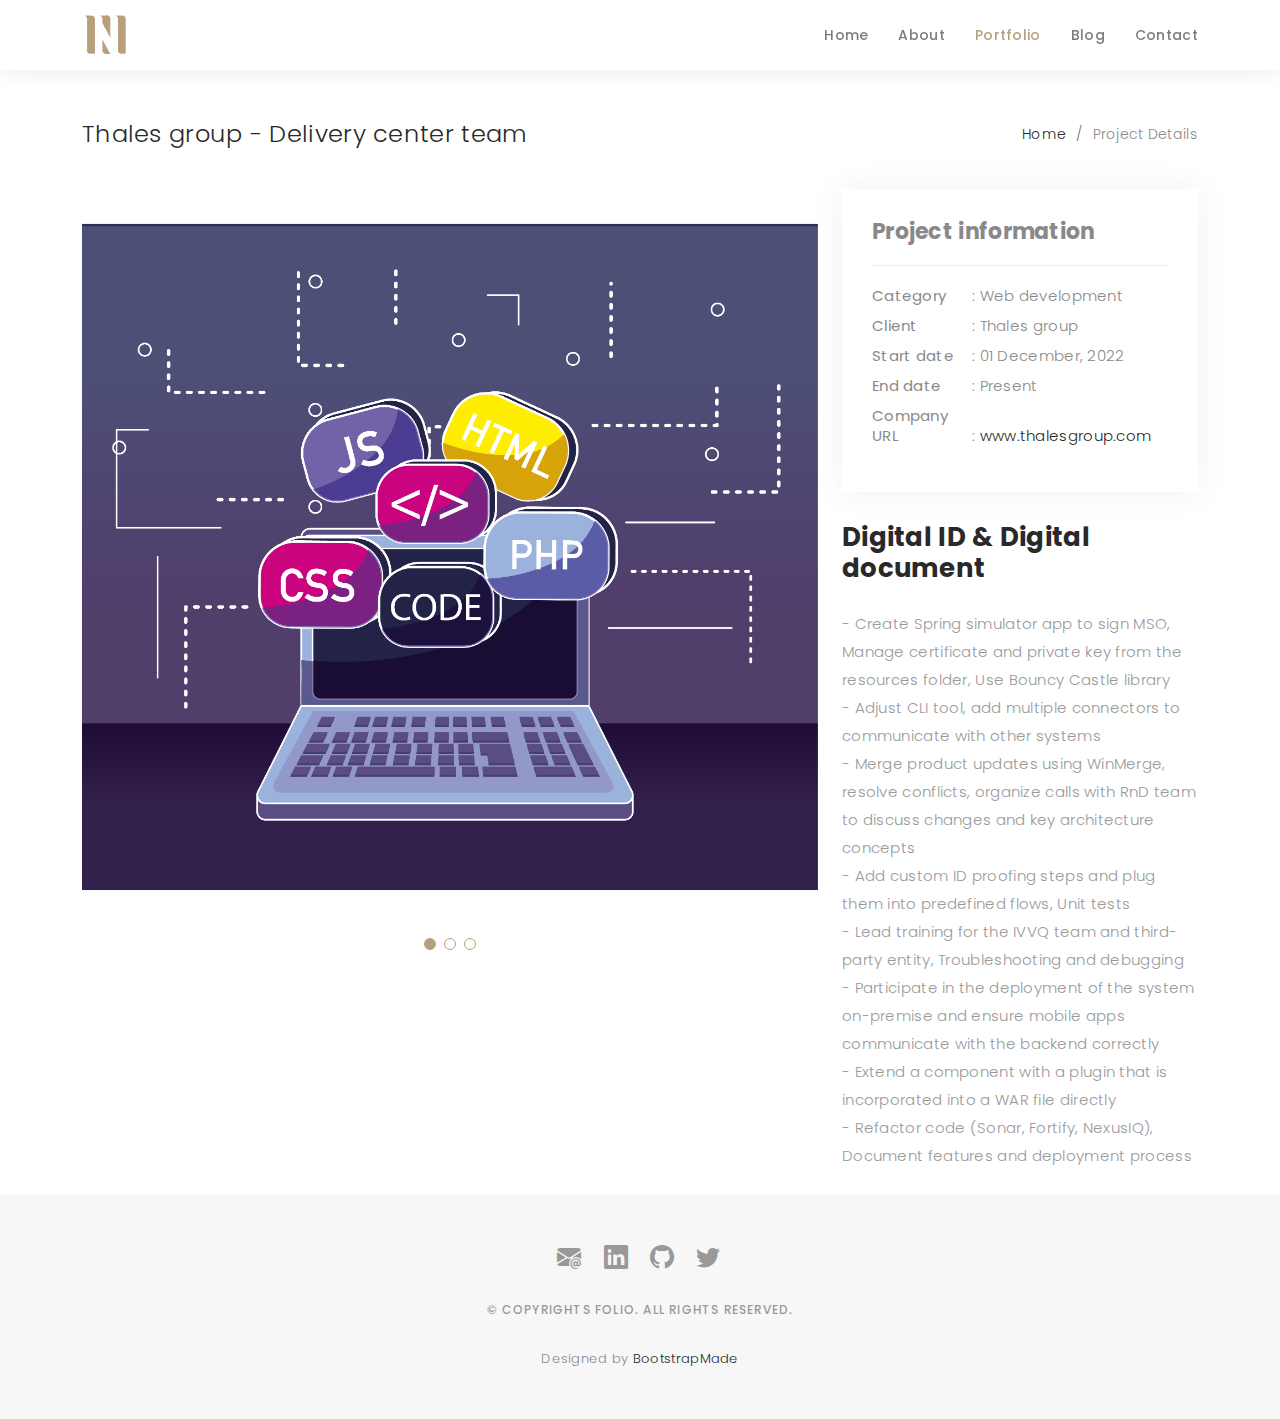
<file: experience-thales-dc.html>
<!DOCTYPE html>
<html lang="en">

<head>
  <meta charset="utf-8">
  <meta content="width=device-width, initial-scale=1.0" name="viewport">

  <title>NAIMI Mohammed</title>
  <meta content="" name="description">
  <meta content="" name="keywords">

  <!-- Favicons -->
  <link href="assets/img/logo.png" rel="icon">
  <link href="assets/img/apple-touch-icon.png" rel="apple-touch-icon">

  <!-- Google Fonts -->
  <link href="https://fonts.googleapis.com/css?family=Poppins:300,300i,400,400i,500,500i,600,600i,700,700i|Playfair+Display:400,400i,500,500i,600,600i,700,700i,900,900i" rel="stylesheet">

  <!-- Vendor CSS Files -->
  <link href="assets/vendor/bootstrap/css/bootstrap.min.css" rel="stylesheet">
  <link href="assets/vendor/bootstrap-icons/bootstrap-icons.css" rel="stylesheet">
  <link href="assets/vendor/boxicons/css/boxicons.min.css" rel="stylesheet">
  <link href="assets/vendor/glightbox/css/glightbox.min.css" rel="stylesheet">
  <link href="assets/vendor/swiper/swiper-bundle.min.css" rel="stylesheet">

  <!-- Template Main CSS File -->
  <link href="assets/css/style.css" rel="stylesheet">

  <!-- =======================================================
  * Template Name: Folio
  * Updated: Jan 29 2024 with Bootstrap v5.3.2
  * Template URL: https://bootstrapmade.com/folio-bootstrap-portfolio-template/
  * Author: BootstrapMade.com
  * License: https://bootstrapmade.com/license/
  ======================================================== -->
</head>

<body>

  <!-- ======= Header ======= -->
  <header id="header" class="fixed-top header-inner-pages">
    <div class="container d-flex align-items-center justify-content-between">

      <a href="index.html" class="logo"><img src="assets/img/logo.png" alt="" class="img-fluid"></a>
      <!-- Uncomment below if you prefer to use an text logo -->
      <!-- <h1 class="logo"><a href="index.html">Folio</a></h1> -->

      <nav id="navbar" class="navbar">
        <ul>
          <li><a class="nav-link scrollto " href="#hero">Home</a></li>
          <li><a class="nav-link scrollto" href="#about">About</a></li>
          <li><a class="nav-link active  scrollto" href="#portfolio">Portfolio</a></li>
          <li><a class="nav-link  scrollto" href="#journal">Blog</a></li>
          
          <li><a class="nav-link scrollto" href="#contact">Contact</a></li>
        </ul>
        <i class="bi bi-list mobile-nav-toggle"></i>
      </nav><!-- .navbar -->

    </div>
  </header><!-- End Header -->

  <main id="main">

    <!-- ======= Breadcrumbs Section ======= -->
    <section class="breadcrumbs">
      <div class="container">

        <div class="d-flex justify-content-between align-items-center">
          <h2>Thales group - Delivery center team</h2>
          <ol>
            <li><a href="index.html">Home</a></li>
            <li>Project Details</li>
          </ol>
        </div>

      </div>
    </section><!-- Breadcrumbs Section -->

    <!-- ======= Portfolio Details Section ======= -->
    <section id="portfolio-details" class="portfolio-details">
      <div class="container">

        <div class="row gy-4">

          <div class="col-lg-8">
            <div class="portfolio-details-slider swiper">
              <div class="swiper-wrapper align-items-center">

                <div class="swiper-slide">
                  <img src="assets/img/portfolio/portfolio-details-1.jpg" alt="">
                </div>

                <div class="swiper-slide">
                  <img src="assets/img/portfolio/portfolio-details-2.jpg" alt="">
                </div>

                <div class="swiper-slide">
                  <img src="assets/img/portfolio/portfolio-details-3.jpg" alt="">
                </div>

              </div>
              <div class="swiper-pagination"></div>
            </div>
          </div>

          <div class="col-lg-4">
            <div class="portfolio-info">
              <h3>Project information</h3>
              <ul>
                <li><strong>Category</strong>: Web development</li>
                <li><strong>Client</strong>: Thales group</li>
                <li><strong>Start date</strong>: 01 December, 2022</li>
                <li><strong>End date</strong>: Present</li>
                <li><strong>Company URL</strong>: <a href="https://www.thalesgroup.com">www.thalesgroup.com</a></li>
              </ul>
            </div>
            <div class="portfolio-description">
              <h2>Digital ID & Digital document</h2>
              <p>
                - Create Spring simulator app to sign MSO, Manage certificate and private key from the resources folder, Use Bouncy 
                  Castle library<br>
                - Adjust CLI tool, add multiple connectors to communicate with other systems<br>
                - Merge product updates using WinMerge, resolve conflicts, organize calls with RnD team
                  to discuss changes and key architecture concepts<br>
                - Add custom ID proofing steps and plug them into predefined flows, Unit tests<br>
                - Lead training for the IVVQ team and third-party entity, Troubleshooting and debugging<br>
                - Participate in the deployment of the system on-premise and ensure mobile apps communicate with the backend correctly<br>
                - Extend a component with a plugin that is incorporated into a WAR file directly<br>
                - Refactor code (Sonar, Fortify, NexusIQ), Document features and deployment process<br>
              </p>
            </div>
          </div>

        </div>

      </div>
    </section><!-- End Portfolio Details Section -->

  </main><!-- End #main -->

  <!-- ======= Footer ======= -->
  <div id="footer" class="text-center">
    <div class="container">
      <div class="socials-media text-center">

        <ul class="list-unstyled">
          <li><a href="mailto:mohammednaimi1999@gmail.com?subject=Job offer&body=Hello!
            Can we plan a meeting to discuss a possible collaboration?"><i class="bi bi-envelope-at-fill"></i></a></li>
          <li><a href="https://www.linkedin.com/in/mohammednaimi"><i class="bi bi-linkedin"></i></a></li>
          <li><a href="https://github.com/Med-NAIMI"><i class="bi bi-github"></i></a></li>
          <li><a href="https://twitter.com/NAIMIMohammed3"><i class="bi bi-twitter"></i></a></li>
        </ul>

      </div>

      <p>&copy; Copyrights Folio. All rights reserved.</p>

      <div class="credits">
        <!--
        All the links in the footer should remain intact.
        You can delete the links only if you purchased the pro version.
        Licensing information: https://bootstrapmade.com/license/
        Purchase the pro version with working PHP/AJAX contact form: https://bootstrapmade.com/buy/?theme=Folio
      -->
        Designed by <a href="https://bootstrapmade.com/">BootstrapMade</a>
      </div>

    </div>
  </div><!-- End Footer -->

  <a href="#" class="back-to-top d-flex align-items-center justify-content-center"><i class="bi bi-arrow-up-short"></i></a>

  <!-- Vendor JS Files -->
  <script src="assets/vendor/bootstrap/js/bootstrap.bundle.min.js"></script>
  <script src="assets/vendor/glightbox/js/glightbox.min.js"></script>
  <script src="assets/vendor/isotope-layout/isotope.pkgd.min.js"></script>
  <script src="assets/vendor/swiper/swiper-bundle.min.js"></script>
  <script src="assets/vendor/typed.js/typed.umd.js"></script>
  <script src="assets/vendor/php-email-form/validate.js"></script>

  <!-- Template Main JS File -->
  <script src="assets/js/main.js"></script>

</body>

</html>
</file>
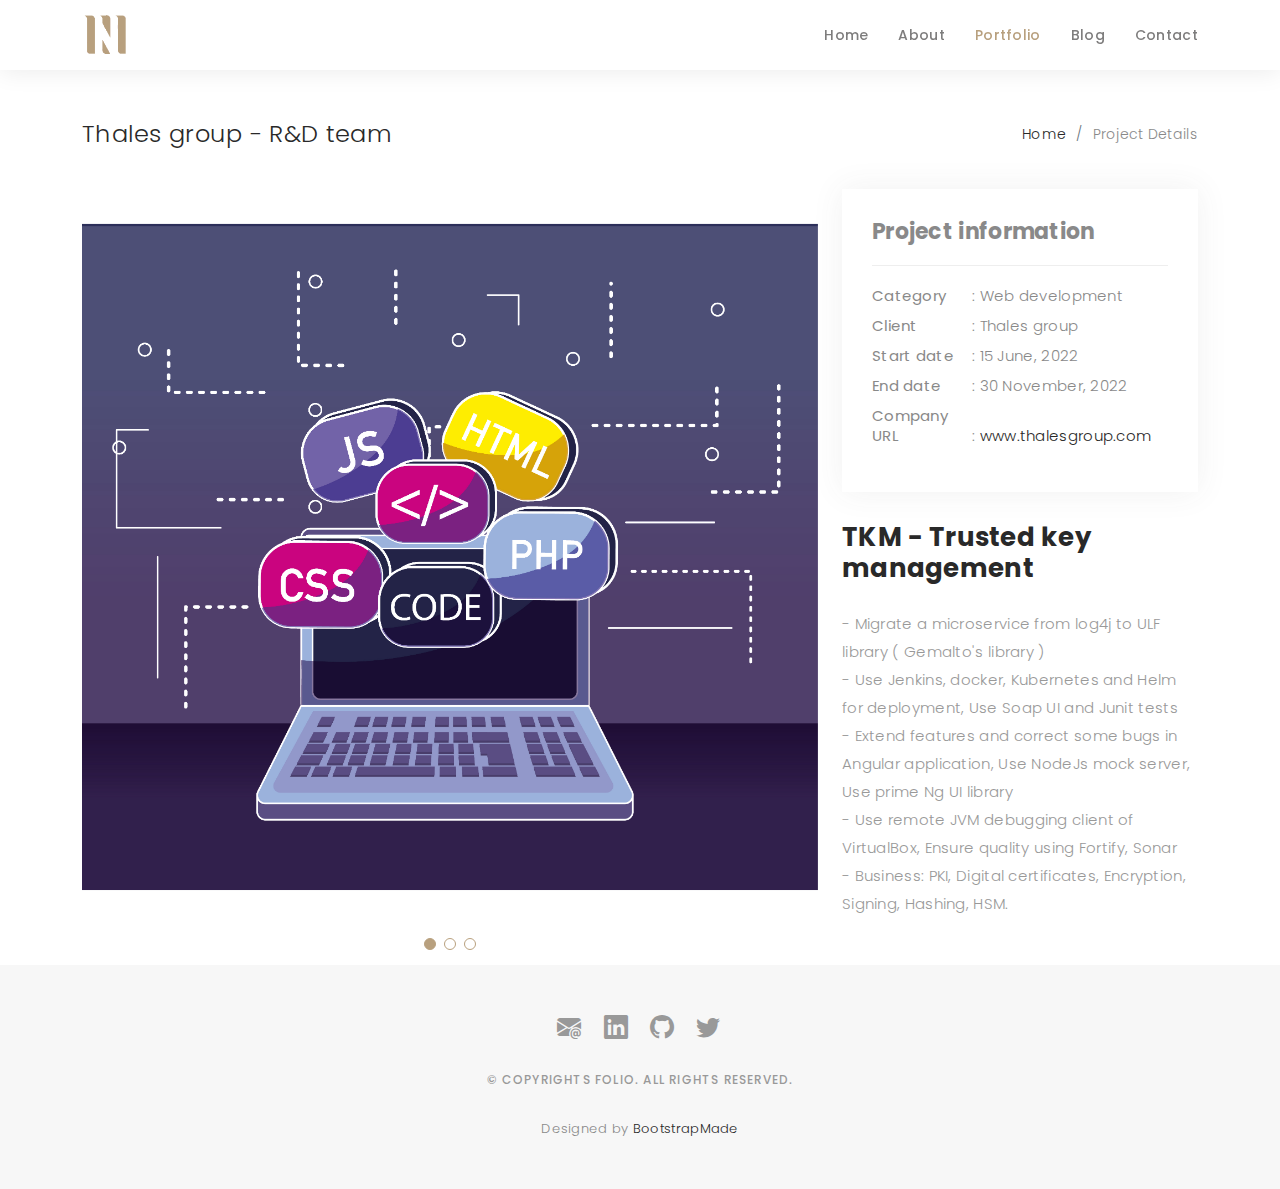
<file: experience-thales-rd.html>
<!DOCTYPE html>
<html lang="en">

<head>
  <meta charset="utf-8">
  <meta content="width=device-width, initial-scale=1.0" name="viewport">

  <title>NAIMI Mohammed</title>
  <meta content="" name="description">
  <meta content="" name="keywords">

  <!-- Favicons -->
  <link href="assets/img/logo.png" rel="icon">
  <link href="assets/img/apple-touch-icon.png" rel="apple-touch-icon">

  <!-- Google Fonts -->
  <link href="https://fonts.googleapis.com/css?family=Poppins:300,300i,400,400i,500,500i,600,600i,700,700i|Playfair+Display:400,400i,500,500i,600,600i,700,700i,900,900i" rel="stylesheet">

  <!-- Vendor CSS Files -->
  <link href="assets/vendor/bootstrap/css/bootstrap.min.css" rel="stylesheet">
  <link href="assets/vendor/bootstrap-icons/bootstrap-icons.css" rel="stylesheet">
  <link href="assets/vendor/boxicons/css/boxicons.min.css" rel="stylesheet">
  <link href="assets/vendor/glightbox/css/glightbox.min.css" rel="stylesheet">
  <link href="assets/vendor/swiper/swiper-bundle.min.css" rel="stylesheet">

  <!-- Template Main CSS File -->
  <link href="assets/css/style.css" rel="stylesheet">

  <!-- =======================================================
  * Template Name: Folio
  * Updated: Jan 29 2024 with Bootstrap v5.3.2
  * Template URL: https://bootstrapmade.com/folio-bootstrap-portfolio-template/
  * Author: BootstrapMade.com
  * License: https://bootstrapmade.com/license/
  ======================================================== -->
</head>

<body>

  <!-- ======= Header ======= -->
  <header id="header" class="fixed-top header-inner-pages">
    <div class="container d-flex align-items-center justify-content-between">

      <a href="index.html" class="logo"><img src="assets/img/logo.png" alt="" class="img-fluid"></a>
      <!-- Uncomment below if you prefer to use an text logo -->
      <!-- <h1 class="logo"><a href="index.html">Folio</a></h1> -->

      <nav id="navbar" class="navbar">
        <ul>
          <li><a class="nav-link scrollto " href="#hero">Home</a></li>
          <li><a class="nav-link scrollto" href="#about">About</a></li>
          <li><a class="nav-link active  scrollto" href="#portfolio">Portfolio</a></li>
          <li><a class="nav-link  scrollto" href="#journal">Blog</a></li>
          
          <li><a class="nav-link scrollto" href="#contact">Contact</a></li>
        </ul>
        <i class="bi bi-list mobile-nav-toggle"></i>
      </nav><!-- .navbar -->

    </div>
  </header><!-- End Header -->

  <main id="main">

    <!-- ======= Breadcrumbs Section ======= -->
    <section class="breadcrumbs">
      <div class="container">

        <div class="d-flex justify-content-between align-items-center">
          <h2>Thales group - R&D team</h2>
          <ol>
            <li><a href="index.html">Home</a></li>
            <li>Project Details</li>
          </ol>
        </div>

      </div>
    </section><!-- Breadcrumbs Section -->

    <!-- ======= Portfolio Details Section ======= -->
    <section id="portfolio-details" class="portfolio-details">
      <div class="container">

        <div class="row gy-4">

          <div class="col-lg-8">
            <div class="portfolio-details-slider swiper">
              <div class="swiper-wrapper align-items-center">

                <div class="swiper-slide">
                  <img src="assets/img/portfolio/portfolio-details-1.jpg" alt="">
                </div>

                <div class="swiper-slide">
                  <img src="assets/img/portfolio/portfolio-details-2.jpg" alt="">
                </div>

                <div class="swiper-slide">
                  <img src="assets/img/portfolio/portfolio-details-3.jpg" alt="">
                </div>

              </div>
              <div class="swiper-pagination"></div>
            </div>
          </div>

          <div class="col-lg-4">
            <div class="portfolio-info">
              <h3>Project information</h3>
              <ul>
                <li><strong>Category</strong>: Web development</li>
                <li><strong>Client</strong>: Thales group</li>
                <li><strong>Start date</strong>: 15 June, 2022</li>
                <li><strong>End date</strong>: 30 November, 2022</li>
                <li><strong>Company URL</strong>: <a href="https://www.thalesgroup.com">www.thalesgroup.com</a></li>
              </ul>
            </div> 
            <div class="portfolio-description">
              <h2>TKM - Trusted key management</h2>
              <p>
                - Migrate a microservice from log4j to ULF library ( Gemalto's library )<br>
                - Use Jenkins, docker, Kubernetes and Helm for deployment, Use Soap UI and Junit tests<br>
                - Extend features and correct some bugs in Angular application, Use NodeJs mock server, Use prime Ng UI library<br>
                - Use remote JVM debugging client of VirtualBox, Ensure quality using Fortify, Sonar<br>
                - Business: PKI, Digital certificates, Encryption, Signing, Hashing, HSM.<br>
              </p>
            </div>
          </div>

        </div>

      </div>
    </section><!-- End Portfolio Details Section -->

  </main><!-- End #main -->

  <!-- ======= Footer ======= -->
  <div id="footer" class="text-center">
    <div class="container">
      <div class="socials-media text-center">

        <ul class="list-unstyled">
          <li><a href="mailto:mohammednaimi1999@gmail.com?subject=Job offer&body=Hello!
            Can we plan a meeting to discuss a possible collaboration?"><i class="bi bi-envelope-at-fill"></i></a></li>
          <li><a href="https://www.linkedin.com/in/mohammednaimi"><i class="bi bi-linkedin"></i></a></li>
          <li><a href="https://github.com/Med-NAIMI"><i class="bi bi-github"></i></a></li>
          <li><a href="https://twitter.com/NAIMIMohammed3"><i class="bi bi-twitter"></i></a></li>
        </ul>

      </div>

      <p>&copy; Copyrights Folio. All rights reserved.</p>

      <div class="credits">
        <!--
        All the links in the footer should remain intact.
        You can delete the links only if you purchased the pro version.
        Licensing information: https://bootstrapmade.com/license/
        Purchase the pro version with working PHP/AJAX contact form: https://bootstrapmade.com/buy/?theme=Folio
      -->
        Designed by <a href="https://bootstrapmade.com/">BootstrapMade</a>
      </div>

    </div>
  </div><!-- End Footer -->

  <a href="#" class="back-to-top d-flex align-items-center justify-content-center"><i class="bi bi-arrow-up-short"></i></a>

  <!-- Vendor JS Files -->
  <script src="assets/vendor/bootstrap/js/bootstrap.bundle.min.js"></script>
  <script src="assets/vendor/glightbox/js/glightbox.min.js"></script>
  <script src="assets/vendor/isotope-layout/isotope.pkgd.min.js"></script>
  <script src="assets/vendor/swiper/swiper-bundle.min.js"></script>
  <script src="assets/vendor/typed.js/typed.umd.js"></script>
  <script src="assets/vendor/php-email-form/validate.js"></script>

  <!-- Template Main JS File -->
  <script src="assets/js/main.js"></script>

</body>

</html>
</file>
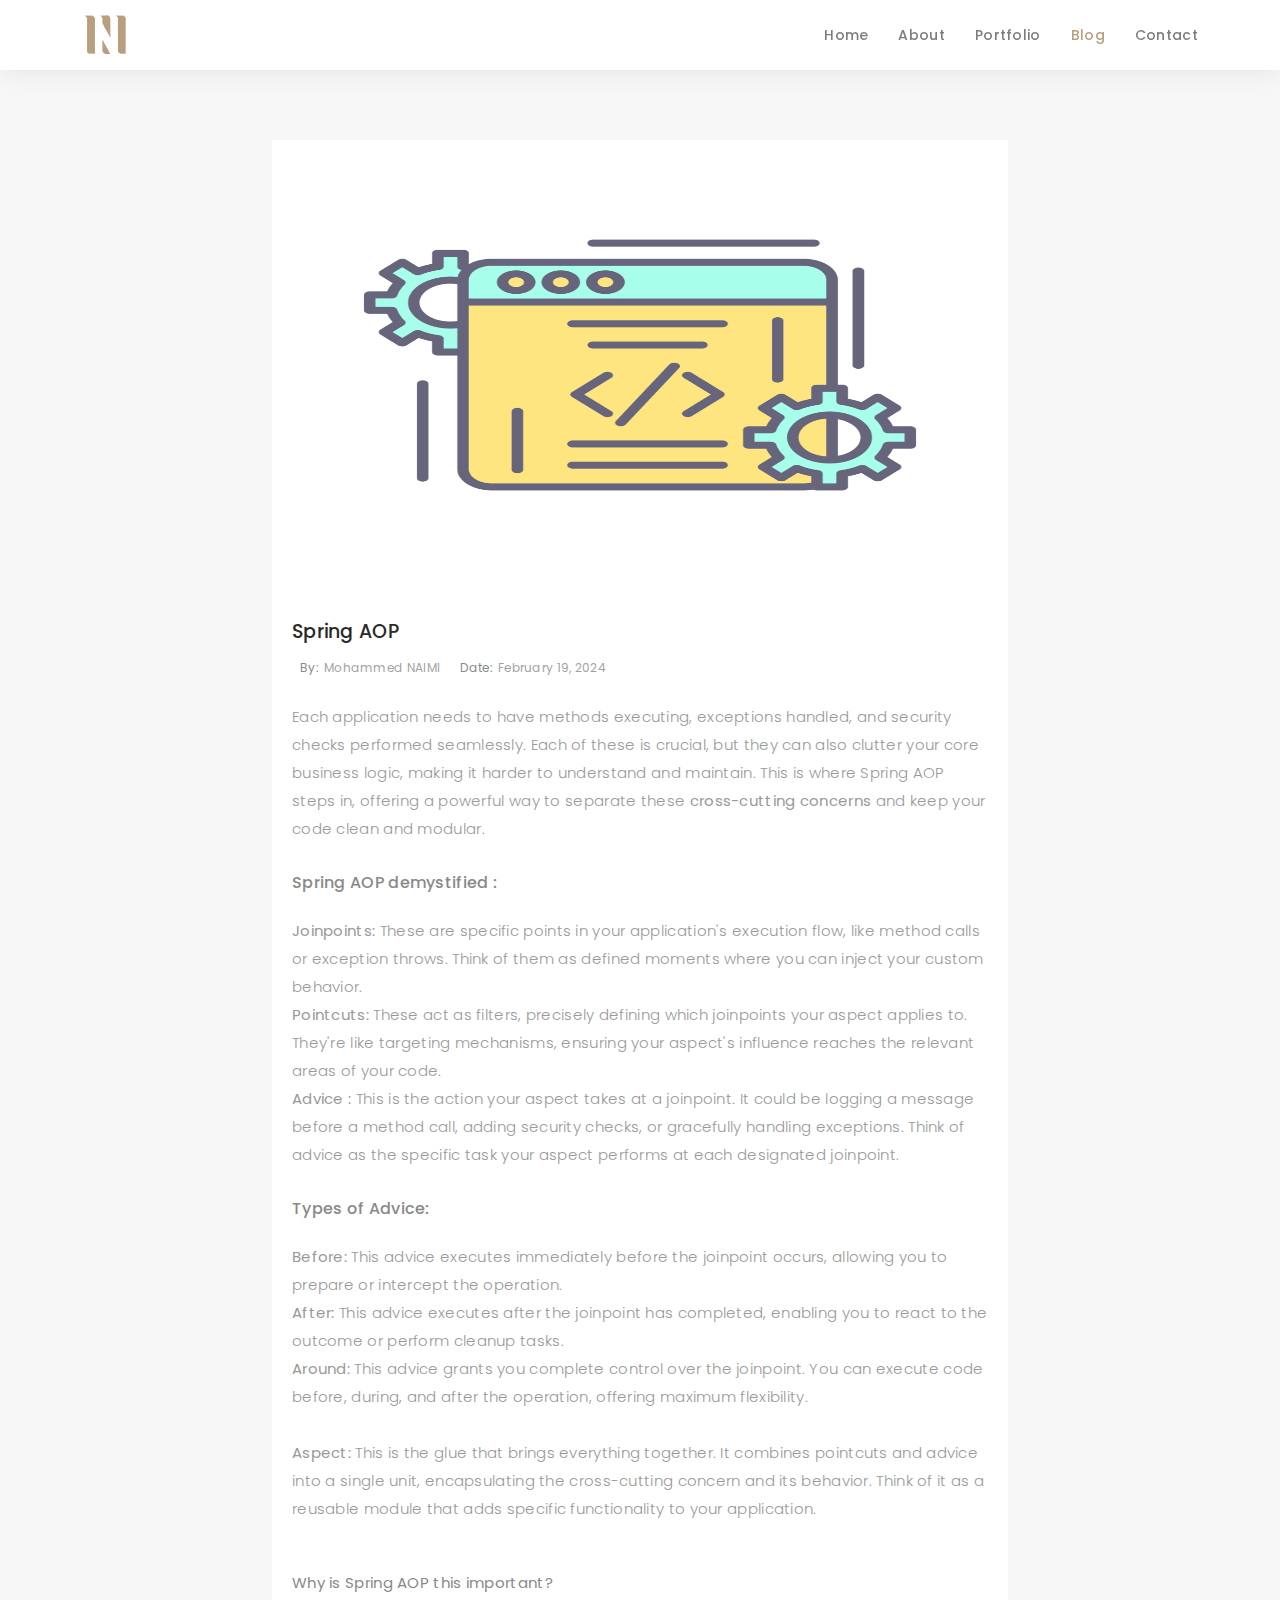
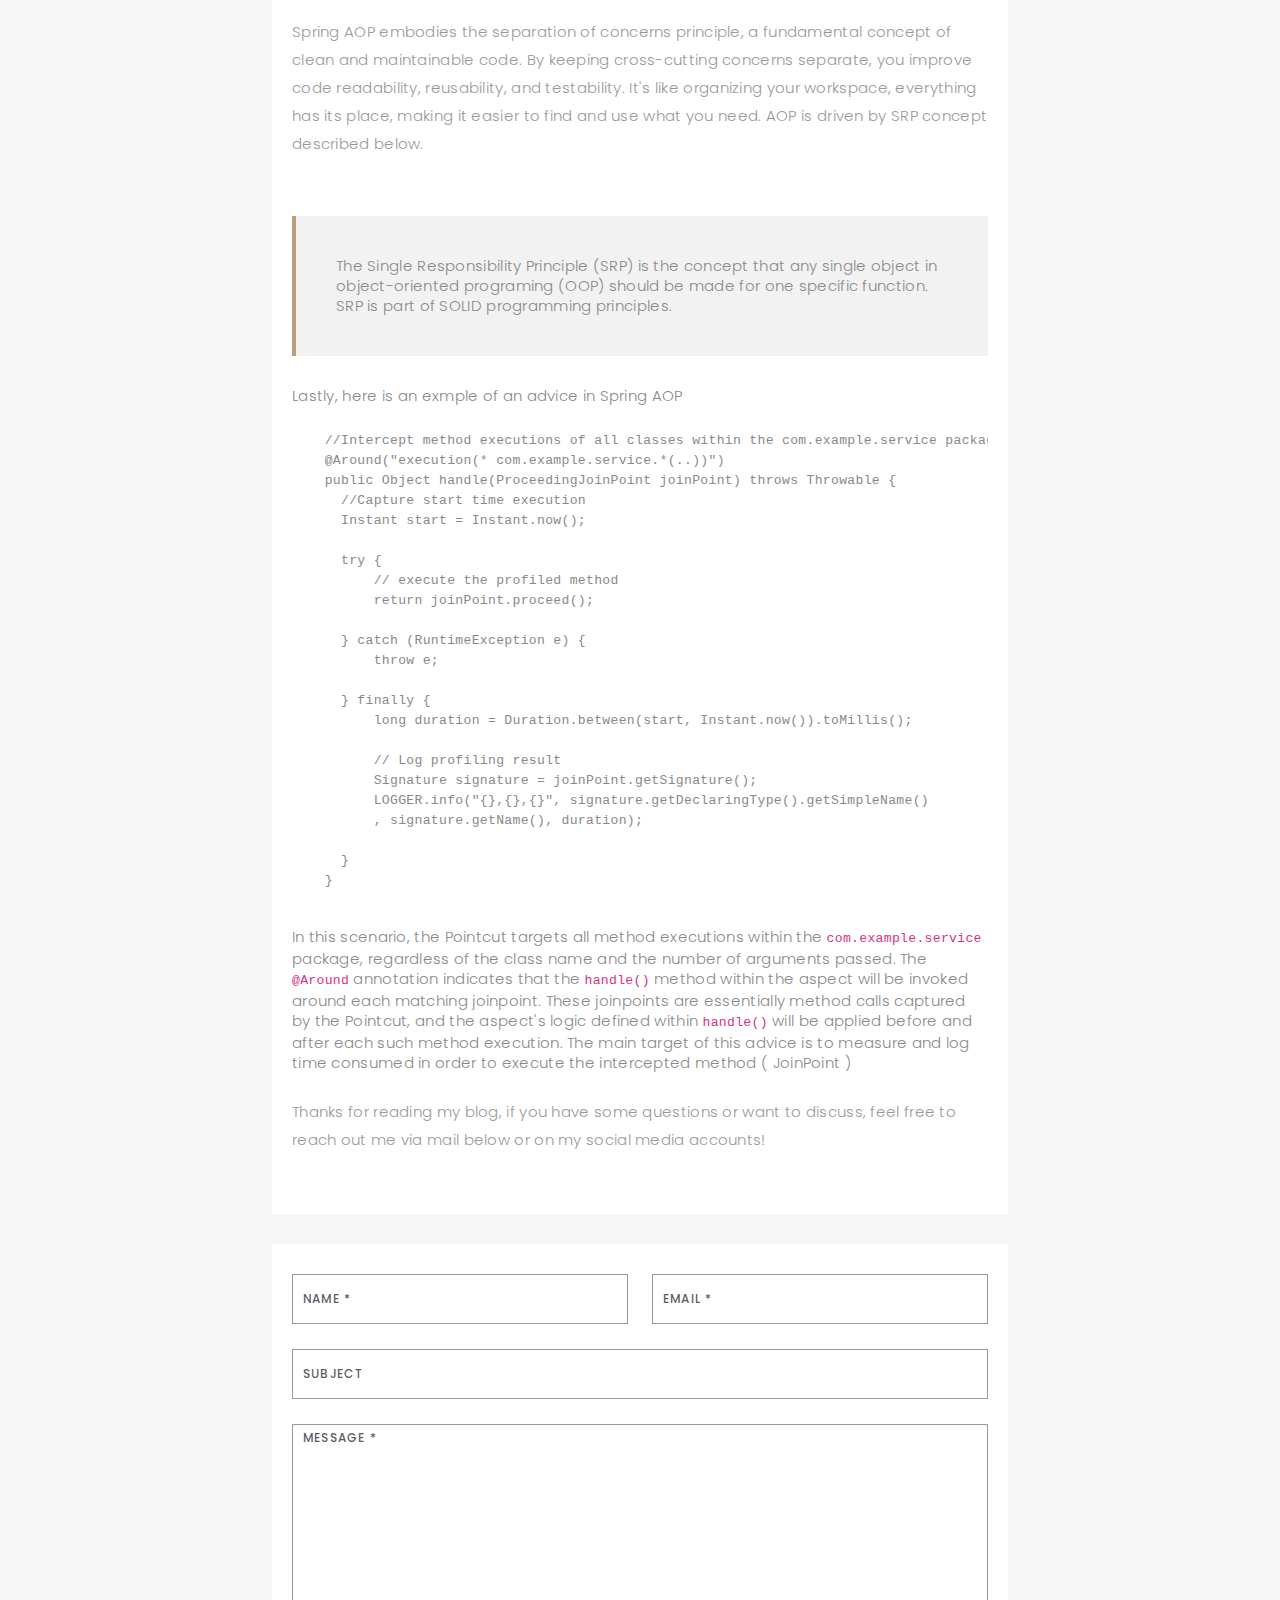
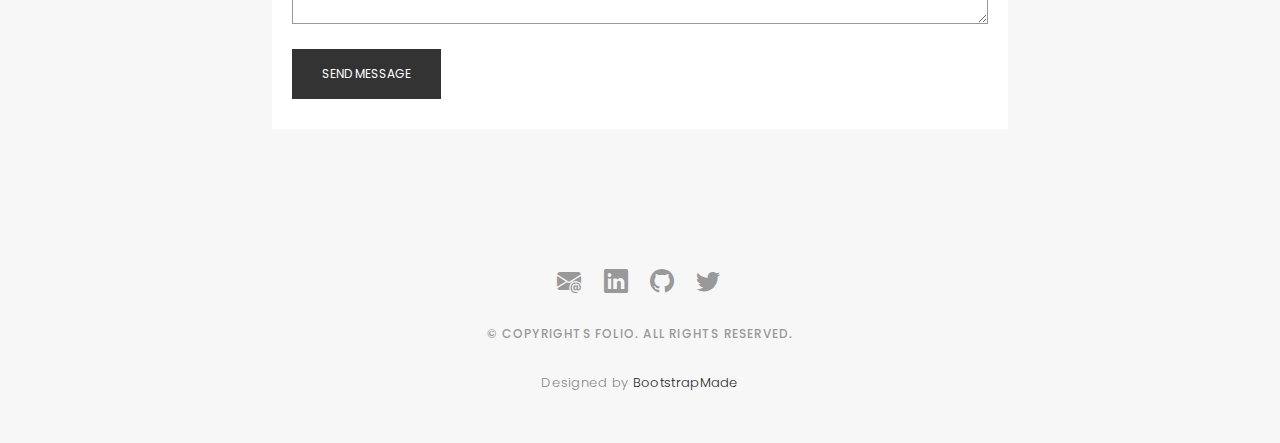
<file: spring-aop.html>
<!DOCTYPE html>
<html lang="en">

<head>
  <meta charset="utf-8">
  <meta content="width=device-width, initial-scale=1.0" name="viewport">

  <title>NAIMI Mohammed</title>
  <meta content="" name="description">
  <meta content="" name="keywords">

  <!-- Favicons -->
  <link href="assets/img/logo.png" rel="icon">
  <link href="assets/img/apple-touch-icon.png" rel="apple-touch-icon">

  <!-- Google Fonts -->
  <link href="https://fonts.googleapis.com/css?family=Poppins:300,300i,400,400i,500,500i,600,600i,700,700i|Playfair+Display:400,400i,500,500i,600,600i,700,700i,900,900i" rel="stylesheet">

  <!-- Vendor CSS Files -->
  <link href="assets/vendor/bootstrap/css/bootstrap.min.css" rel="stylesheet">
  <link href="assets/vendor/bootstrap-icons/bootstrap-icons.css" rel="stylesheet">
  <link href="assets/vendor/boxicons/css/boxicons.min.css" rel="stylesheet">
  <link href="assets/vendor/glightbox/css/glightbox.min.css" rel="stylesheet">
  <link href="assets/vendor/swiper/swiper-bundle.min.css" rel="stylesheet">

  <!-- Template Main CSS File -->
  <link href="assets/css/style.css" rel="stylesheet">

  <!-- =======================================================
  * Template Name: Folio
  * Updated: Jan 29 2024 with Bootstrap v5.3.2
  * Template URL: https://bootstrapmade.com/folio-bootstrap-portfolio-template/
  * Author: BootstrapMade.com
  * License: https://bootstrapmade.com/license/
  ======================================================== -->
</head>

<body>

  <!-- ======= Header ======= -->
  <header id="header" class="fixed-top header-inner-pages">
    <div class="container d-flex align-items-center justify-content-between">

      <a href="index.html" class="logo"><img src="assets/img/logo.png" alt="" class="img-fluid"></a>
      <!-- Uncomment below if you prefer to use an text logo -->
      <!-- <h1 class="logo"><a href="index.html">Folio</a></h1> -->

      <nav id="navbar" class="navbar">
        <ul>
          <li><a class="nav-link scrollto " href="#hero">Home</a></li>
          <li><a class="nav-link scrollto" href="#about">About</a></li>
          <li><a class="nav-link  scrollto" href="#portfolio">Portfolio</a></li>
          <li><a class="nav-link active  scrollto" href="#journal">Blog</a></li>
          
          <li><a class="nav-link scrollto" href="#contact">Contact</a></li>
        </ul>
        <i class="bi bi-list mobile-nav-toggle"></i>
      </nav><!-- .navbar -->

    </div>
  </header><!-- End Header -->

  <main id="main">

    <!-- ======= Blog Single ======= -->
    <div class="main-content paddsection">
      <div class="container">
        <div class="row justify-content-center">
          <div class="col-md-8 col-md-offset-2">
            <div class="row">
              <div class="container-main single-main">
                <div class="col-md-12">
                  <div class="block-main mb-30">
                    <img src="assets/img/blog-post-1.jpg" width="100%" height="450" class="img-responsive" alt="reviews2">
                    <div class="content-main single-post padDiv">
                      <div class="journal-txt">
                        <h4><a href="spring-aop.html">Spring AOP</a></h4>
                      </div>
                      <div class="post-meta">
                        <ul class="list-unstyled mb-0">
                          <li class="author">by:<a href="#">Mohammed NAIMI</a></li>
                          <li class="date">date:<a href="#">February 19, 2024</a></li>
                        </ul>
                      </div>
                      <p class="mb-30">Each application needs to have methods executing, exceptions handled, and security checks performed seamlessly. Each of these is crucial, but they can also clutter your core business logic, making it harder to understand and maintain. This is where Spring AOP steps in, offering a powerful way to separate these <strong> cross-cutting concerns</strong> and keep your code clean and modular.</p>

                      <h6>Spring AOP demystified :</h6>

                      <p class="mb-30">
                      <strong>Joinpoints:</strong> These are specific points in your application's execution flow, like method calls or exception throws. Think of them as defined moments where you can inject your custom behavior.<br>
                      <strong>Pointcuts:</strong> These act as filters, precisely defining which joinpoints your aspect applies to. They're like targeting mechanisms, ensuring your aspect's influence reaches the relevant areas of your code.<br>
                      <strong>Advice :</strong> This is the action your aspect takes at a joinpoint. It could be logging a message before a method call, adding security checks, or gracefully handling exceptions. Think of advice as the specific task your aspect performs at each designated joinpoint.</p>


                      <h6>Types of Advice:</h6>
                      
                      <p class="mb-30">
                      <strong>Before:</strong> This advice executes immediately before the joinpoint occurs, allowing you to prepare or intercept the operation.<br>
                      <strong>After:</strong> This advice executes after the joinpoint has completed, enabling you to react to the outcome or perform cleanup tasks.<br>
                      <strong>Around:</strong> This advice grants you complete control over the joinpoint. You can execute code before, during, and after the operation, offering maximum flexibility.<br><br>
                      <strong>Aspect:</strong> This is the glue that brings everything together. It combines pointcuts and advice into a single unit, encapsulating the cross-cutting concern and its behavior. Think of it as a reusable module that adds specific functionality to your application.</p><br>

                      <strong>Why is Spring AOP this important?</strong> 
                      <p class="mb-30">Spring AOP embodies the separation of concerns principle, a fundamental concept of clean and maintainable code. By keeping cross-cutting concerns separate, you improve code readability, reusability, and testability. It's like organizing your workspace, everything has its place, making it easier to find and use what you need. AOP is driven by SRP concept described below.<br><br>

                      <blockquote>The Single Responsibility Principle (SRP) is the concept that any single object in object-oriented programing (OOP) should be made for one specific function. SRP is part of SOLID programming principles.</blockquote>

                      Lastly, here is an exmple of an advice in Spring AOP</p>

                      <pre>
    //Intercept method executions of all classes within the com.example.service package
    @Around("execution(* com.example.service.*(..))")
    public Object handle(ProceedingJoinPoint joinPoint) throws Throwable {
      //Capture start time execution
      Instant start = Instant.now();

      try {
          // execute the profiled method
          return joinPoint.proceed();

      } catch (RuntimeException e) {
          throw e;

      } finally {
          long duration = Duration.between(start, Instant.now()).toMillis();

          // Log profiling result
          Signature signature = joinPoint.getSignature();
          LOGGER.info("{},{},{}", signature.getDeclaringType().getSimpleName()
          , signature.getName(), duration);

      }
    }
                      </pre>

                      In this scenario, the Pointcut targets all method executions within the <code>com.example.service</code> package, regardless of the class name and the number of arguments passed. The <code>@Around</code> annotation indicates that the <code>handle()</code> method within the aspect will be invoked around each matching joinpoint. These joinpoints are essentially method calls captured by the Pointcut, and the aspect's logic defined within <code>handle()</code> will be applied before and after each such method execution.

                      The main target of this advice is to measure and log time consumed in order to execute the intercepted method ( JoinPoint )

                      <p class="mb-30">Thanks for reading my blog, if you have some questions or want to discuss, feel free to reach out me via mail below or on my social media accounts!</p>
                    </div>
                  </div>
                </div>
                <div class="col-lg-12">
                  <div class="cmt padDiv">
                    <form action="https://formspree.io/f/xoqgdawe" method="post" >
                      <div class="row">
                        <div class="col-lg-6">
                          <div class="form-group">
                            <input id="form_name" type="text" name="name" class="form-control" placeholder="Name *" required="required">
                          </div>
                        </div>
                        <div class="col-lg-6">
                          <div class="form-group">
                            <input id="form_email" type="email" name="email" class="form-control" placeholder="email *" required="required">
                          </div>
                        </div>
                        <div class="col-md-12">
                          <div class="form-group">
                            <input id="form_name" type="text" name="subject" class="form-control" placeholder="Subject">
                          </div>
                        </div>
                        <div class="col-lg-12">
                          <div class="form-group">
                            <textarea id="form_message" name="message" class="form-control" placeholder="Message *" style="height: 200px;" required="required"></textarea>
                          </div>
                        </div>
                        <div class="col-lg-12">
                          <input type="submit" class="btn btn-defeault btn-send" value="Send message">
                        </div>
                      </div>
                    </form>
                  </div>
                </div>
              </div>
            </div>
          </div>
        </div>
      </div>
    </div><!-- End Blog Single -->

  </main><!-- End #main -->

  <!-- ======= Footer ======= -->
  <div id="footer" class="text-center">
    <div class="container">
      <div class="socials-media text-center">

        <ul class="list-unstyled">
          <li><a href="mailto:mohammednaimi1999@gmail.com?subject=Job offer&body=Hello!
            Can we plan a meeting to discuss a possible collaboration?"><i class="bi bi-envelope-at-fill"></i></a></li>
          <li><a href="https://www.linkedin.com/in/mohammednaimi"><i class="bi bi-linkedin"></i></a></li>
          <li><a href="https://github.com/Med-NAIMI"><i class="bi bi-github"></i></a></li>
          <li><a href="https://twitter.com/NAIMIMohammed3"><i class="bi bi-twitter"></i></a></li>
        </ul>

      </div>

      <p>&copy; Copyrights Folio. All rights reserved.</p>

      <div class="credits">
        <!--
        All the links in the footer should remain intact.
        You can delete the links only if you purchased the pro version.
        Licensing information: https://bootstrapmade.com/license/
        Purchase the pro version with working PHP/AJAX contact form: https://bootstrapmade.com/buy/?theme=Folio
      -->
        Designed by <a href="https://bootstrapmade.com/">BootstrapMade</a>
      </div>

    </div>
  </div><!-- End Footer -->

  <a href="#" class="back-to-top d-flex align-items-center justify-content-center"><i class="bi bi-arrow-up-short"></i></a>

  <!-- Vendor JS Files -->
  <script src="assets/vendor/bootstrap/js/bootstrap.bundle.min.js"></script>
  <script src="assets/vendor/glightbox/js/glightbox.min.js"></script>
  <script src="assets/vendor/isotope-layout/isotope.pkgd.min.js"></script>
  <script src="assets/vendor/swiper/swiper-bundle.min.js"></script>
  <script src="assets/vendor/typed.js/typed.umd.js"></script>
  <script src="assets/vendor/php-email-form/validate.js"></script>

  <!-- Template Main JS File -->
  <script src="assets/js/main.js"></script>

</body>

</html>
</file>
<file: assets/css/style.css>
/**
* Template Name: Folio
* Updated: Jan 29 2024 with Bootstrap v5.3.2
* Template URL: https://bootstrapmade.com/folio-bootstrap-portfolio-template/
* Author: BootstrapMade.com
* License: https://bootstrapmade.com/license/
*/

/*--------------------------------------------------------------
# General
--------------------------------------------------------------*/
body {
  background: #ffffff;
  color: #898989;
  font-family: "Poppins", helvetica;
  font-size: 15px;
  font-weight: 300;
  line-height: 20px;
  letter-spacing: 0.02em;
  overflow-x: hidden;
  margin: 0 auto;
  padding: 0;
  box-sizing: border-box;
}

h1,
h2,
h3,
h4,
h5,
h6 {
  margin: 0;
}

h2 {
  color: #292929;
  font-weight: 600;
}

h4 {
  color: #292929;
  font-size: 14px;
  font-weight: 600;
}

a {
  color: #292929;
  text-decoration: none !important;
  transition: all 0.5s ease-in-out 0s;
}

a:hover {
  transition: all 0.5s ease-in-out 0s;
}

p {
  margin: 25px 0;
  padding: 0;
  font-size: 15px;
  color: #999999;
  line-height: 28px;
}

::-moz-selection {
  background: #b8a07e;
  color: #fff;
}

::selection {
  background: #b8a07e;
  color: #fff;
}

.btn {
  background: #333;
  border: medium none;
  border-radius: 0;
  color: #fff;
  font-size: 12px;
  height: 50px;
  line-height: 50px;
  padding: 0 30px;
  text-transform: uppercase;
}

.btn:hover,
.btn:focus {
  color: #fff;
}

.padDiv {
  padding: 30px 20px;
}

.section-title {
  margin-bottom: 70px;
}

.section-title h2 {
  font-size: 25px;
  letter-spacing: 2px;
  text-transform: uppercase;
}

.form-control {
  background-color: transparent;
  border: 1px solid #999;
  border-radius: 0;
  color: #999999;
  font-size: 12px;
  font-weight: 500;
  height: 50px;
  letter-spacing: 0.1em;
  padding-left: 10px;
  margin: 0 0 25px 0;
  line-height: 14px;
  text-transform: uppercase;
}

.form-control:focus {
  box-shadow: none;
  outline: 0 none;
}

.paddsection {
  padding-top: 90px;
  padding-bottom: 90px;
}

.paddsections {
  padding-top: 90px;
  padding-bottom: 90px !important;
}

.hvr-shutter-in-horizontal::before {
  background: #333;
}

.hvr-shutter-in-horizontal:hover {
  background: #b8a07e;
}

.mb-30 {
  margin-bottom: 30px;
}

.main-content {
  padding-top: 140px;
}

/*--------------------------------------------------------------
# Back to top button
--------------------------------------------------------------*/
.back-to-top {
  position: fixed;
  visibility: hidden;
  opacity: 0;
  right: 15px;
  bottom: 15px;
  z-index: 996;
  background: #b8a07e;
  width: 40px;
  height: 40px;
  border-radius: 4px;
  transition: all 0.4s;
}

.back-to-top i {
  font-size: 28px;
  color: #fff;
  line-height: 0;
}

.back-to-top:hover {
  background: #c6b398;
  color: #fff;
}

.back-to-top.active {
  visibility: visible;
  opacity: 1;
}

/*--------------------------------------------------------------
# Header
--------------------------------------------------------------*/
#header {
  transition: all 0.5s;
  z-index: 997;
  padding: 15px 0;
  background-color: #fff;
  top: -100%;
  box-shadow: 0px 2px 25px rgba(0, 0, 0, 0.08);
}

#header.header-scrolled,
#header.header-inner-pages {
  top: 0;
}

#header .logo {
  font-size: 30px;
  margin: 0;
  padding: 0;
  line-height: 1;
  font-weight: 600;
  letter-spacing: 1px;
  font-family: "Playfair Display", sans-serif;
  font-style: italic;
}

#header .logo a {
  color: #898989;
}

#header .logo img {
  max-height: 40px;
}

@media (max-width: 992px) {
  #header {
    border: 0;
  }
}

/*--------------------------------------------------------------
# Navigation Menu
--------------------------------------------------------------*/
/**
* Desktop Navigation 
*/
.navbar {
  padding: 0;
}

.navbar ul {
  margin: 0;
  padding: 0;
  display: flex;
  list-style: none;
  align-items: center;
}

.navbar li {
  position: relative;
}

.navbar a,
.navbar a:focus {
  display: flex;
  align-items: center;
  justify-content: space-between;
  padding: 10px 0 10px 30px;
  font-family: "Poppins", sans-serif;
  font-size: 14px;
  font-weight: 500;
  color: #7e7d7d;
  white-space: nowrap;
  transition: 0.3s;
}

.navbar a i,
.navbar a:focus i {
  font-size: 12px;
  line-height: 0;
  margin-left: 5px;
}

.navbar a:hover,
.navbar .active,
.navbar .active:focus,
.navbar li:hover>a {
  color: #b8a07e;
}

.navbar .dropdown ul {
  display: block;
  position: absolute;
  left: 30px;
  top: calc(100% + 30px);
  margin: 0;
  padding: 10px 0;
  z-index: 99;
  opacity: 0;
  visibility: hidden;
  background: #fff;
  box-shadow: 0px 0px 30px rgba(127, 137, 161, 0.25);
  transition: 0.3s;
}

.navbar .dropdown ul li {
  min-width: 200px;
}

.navbar .dropdown ul a {
  padding: 10px 20px;
  font-weight: 400;
}

.navbar .dropdown ul a i {
  font-size: 12px;
}

.navbar .dropdown ul a:hover,
.navbar .dropdown ul .active:hover,
.navbar .dropdown ul li:hover>a {
  color: #b8a07e;
}

.navbar .dropdown:hover>ul {
  opacity: 1;
  top: 100%;
  visibility: visible;
}

.navbar .dropdown .dropdown ul {
  top: 0;
  left: calc(100% - 30px);
  visibility: hidden;
}

.navbar .dropdown .dropdown:hover>ul {
  opacity: 1;
  top: 0;
  left: 100%;
  visibility: visible;
}

@media (max-width: 1366px) {
  .navbar .dropdown .dropdown ul {
    left: -90%;
  }

  .navbar .dropdown .dropdown:hover>ul {
    left: -100%;
  }
}

/**
* Mobile Navigation 
*/
.mobile-nav-toggle {
  color: #4b4a4a;
  font-size: 28px;
  cursor: pointer;
  display: none;
  line-height: 0;
  transition: 0.5s;
}

.mobile-nav-toggle.bi-x {
  color: #fff;
}

@media (max-width: 991px) {
  .mobile-nav-toggle {
    display: block;
  }

  .navbar ul {
    display: none;
  }
}

.navbar-mobile {
  position: fixed;
  overflow: hidden;
  top: 0;
  right: 0;
  left: 0;
  bottom: 0;
  background: rgba(49, 49, 49, 0.9);
  transition: 0.3s;
}

.navbar-mobile .mobile-nav-toggle {
  position: absolute;
  top: 15px;
  right: 15px;
}

.navbar-mobile ul {
  display: block;
  position: absolute;
  top: 55px;
  right: 15px;
  bottom: 15px;
  left: 15px;
  padding: 10px 0;
  border-radius: 10px;
  background-color: #fff;
  overflow-y: auto;
  transition: 0.3s;
}

.navbar-mobile a,
.navbar-mobile a:focus {
  padding: 10px 20px;
  font-size: 15px;
  color: #4b4a4a;
}

.navbar-mobile a:hover,
.navbar-mobile .active,
.navbar-mobile li:hover>a {
  color: #b8a07e;
}

.navbar-mobile .getstarted,
.navbar-mobile .getstarted:focus {
  margin: 15px;
}

.navbar-mobile .dropdown ul {
  position: static;
  display: none;
  margin: 10px 20px;
  padding: 10px 0;
  z-index: 99;
  opacity: 1;
  visibility: visible;
  background: #fff;
  box-shadow: 0px 0px 30px rgba(127, 137, 161, 0.25);
}

.navbar-mobile .dropdown ul li {
  min-width: 200px;
}

.navbar-mobile .dropdown ul a {
  padding: 10px 20px;
}

.navbar-mobile .dropdown ul a i {
  font-size: 12px;
}

.navbar-mobile .dropdown ul a:hover,
.navbar-mobile .dropdown ul .active:hover,
.navbar-mobile .dropdown ul li:hover>a {
  color: #b8a07e;
}

.navbar-mobile .dropdown>.dropdown-active {
  display: block;
}

/*--------------------------------------------------------------
# Hero
--------------------------------------------------------------*/
#hero {
  background: url("../img/home-bg.jpg") repeat scroll center center/cover;
  height: 100vh;
  width: 100%;
}

#hero .hero-content {
  height: 100vh;
  text-align: left;
  width: 100%;
  display: flex;
  justify-content: center;
  flex-direction: column;
}

.hero-content h1 {
  font-size: 40px;
  font-weight: 700;
  margin-bottom: 10px;
  text-transform: uppercase;
  color: #fff;
}

.hero-content p {
  font-size: 13px;
  letter-spacing: 3px;
  margin-top: 0;
  margin-bottom: 30px;
  text-transform: capitalize;
  color: #fff;
  font-weight: 500;
}

.hero-content .list-social li {
  float: left;
  margin-right: 20px;
}

.hero-content .list-social li i {
  color: #fff;
  font-size: 15px;
}

/*--------------------------------------------------------------
# Breadcrumbs
--------------------------------------------------------------*/
.breadcrumbs {
  padding: 120px 0 0 0;
  background-color: white;
  min-height: 40px;
}

@media (max-width: 992px) {
  .breadcrumbs {
    padding-top: 100px;
  }
}

.breadcrumbs h2 {
  font-size: 24px;
  font-weight: 300;
  margin: 0;
}

@media (max-width: 992px) {
  .breadcrumbs h2 {
    margin: 0 0 10px 0;
  }
}

.breadcrumbs ol {
  display: flex;
  flex-wrap: wrap;
  list-style: none;
  padding: 0;
  margin: 0;
  font-size: 14px;
}

.breadcrumbs ol li+li {
  padding-left: 10px;
}

.breadcrumbs ol li+li::before {
  display: inline-block;
  padding-right: 10px;
  color: #6c757d;
  content: "/";
}

@media (max-width: 768px) {
  .breadcrumbs .d-flex {
    display: block !important;
  }

  .breadcrumbs ol {
    display: block;
  }

  .breadcrumbs ol li {
    display: inline-block;
  }
}

/*-----------------------------------------------------------------------------------*/
/*  About
/*-----------------------------------------------------------------------------------*/
#about {
  width: 100%;
  height: auto;
  background: #f7f7f7;
  padding-top: 120px;
}

#about .div-img-bg {
  padding-bottom: 30px;
  border: 20px solid #b8a07e;
}

#about .div-img-bg .about-img img {
  width: 100%;
  box-shadow: 0px 0px 85px 0px rgba(0, 0, 0, 0.14);
  margin-top: -60px;
  margin-left: 40px;
  height: 400px;
  -o-object-fit: cover;
  object-fit: cover;
}

#about .about-descr .p-heading {
  font-family: "Playfair Display", serif;
  font-size: 24px;
  text-align: left;
}

#about .about-descr .separator {
  max-width: 80%;
  margin-bottom: 0;
  text-align: left;
}

/*--------------------------------------------------------------
# Services
--------------------------------------------------------------*/
#services {
  background: #f7f7f7;
  position: relative;
  padding-bottom: 80px;
}

.services-block span {
  margin: 10px 0;
  position: relative;
  font-size: 13px;
  color: #292929;
  letter-spacing: 0.1em;
  font-weight: 500;
  text-transform: uppercase;
  display: block;
}

.services-block .separator {
  margin: 0;
  font-size: 13px;
  line-height: 22px;
}

.services-block i {
  font-size: 44px;
  color: #b8a07e;
  line-height: 44px;
}

.services-slider .swiper-pagination {
  margin-top: 30px;
  position: relative;
}

.services-slider .swiper-pagination .swiper-pagination-bullet {
  width: 12px;
  height: 12px;
  background-color: #fff;
  opacity: 1;
  border: 1px solid #b8a07e;
}

.services-slider .swiper-pagination .swiper-pagination-bullet-active {
  background-color: #b8a07e;
}

/*--------------------------------------------------------------
# Portfolio
--------------------------------------------------------------*/
#portfolio {
  position: relative;
  padding-bottom: 50px;
}

#portfolio #portfolio-flters {
  padding: 0;
  margin: 0 auto 35px auto;
  list-style: none;
  text-align: center;
  border-radius: 50px;
  padding: 2px 15px;
}

#portfolio #portfolio-flters li {
  cursor: pointer;
  display: inline-block;
  padding: 10px 15px 8px 15px;
  font-size: 14px;
  font-weight: 600;
  line-height: 1;
  text-transform: uppercase;
  color: #999999;
  margin-bottom: 5px;
  transition: all 0.3s ease-in-out;
}

#portfolio #portfolio-flters li:hover,
#portfolio #portfolio-flters li.filter-active {
  color: #b8a07e;
}

#portfolio #portfolio-flters li:last-child {
  margin-right: 0;
}

#portfolio .portfolio-item {
  margin-bottom: 30px;
}

#portfolio .portfolio-item .portfolio-info {
  opacity: 0;
  position: absolute;
  left: 30px;
  right: 30px;
  bottom: 0;
  z-index: 3;
  transition: all ease-in-out 0.3s;
  background: rgba(255, 255, 255, 0.9);
  padding: 15px;
}

#portfolio .portfolio-item .portfolio-info h4 {
  font-size: 18px;
  color: #666;
  font-weight: 600;
  margin-bottom: 10px;
}

#portfolio .portfolio-item .portfolio-info p {
  color: #999;
  font-size: 14px;
  margin: 0;
  padding: 0;
}

#portfolio .portfolio-item .portfolio-info .preview-link,
#portfolio .portfolio-item .portfolio-info .details-link {
  position: absolute;
  right: 40px;
  font-size: 24px;
  top: calc(50% - 18px);
  color: #b8a07e;
}

#portfolio .portfolio-item .portfolio-info .preview-link:hover,
#portfolio .portfolio-item .portfolio-info .details-link:hover {
  color: #cab89f;
}

#portfolio .portfolio-item .portfolio-info .details-link {
  right: 10px;
}

#portfolio .portfolio-item:hover .portfolio-info {
  opacity: 1;
  bottom: 20px;
}

/*--------------------------------------------------------------
# Portfolio Details
--------------------------------------------------------------*/
.portfolio-details {
  padding-top: 40px;
}

.portfolio-details .portfolio-details-slider img {
  width: 100%;
}

.portfolio-details .portfolio-details-slider .swiper-pagination {
  margin-top: 20px;
  position: relative;
}

.portfolio-details .portfolio-details-slider .swiper-pagination .swiper-pagination-bullet {
  width: 12px;
  height: 12px;
  background-color: #fff;
  opacity: 1;
  border: 1px solid #b8a07e;
}

.portfolio-details .portfolio-details-slider .swiper-pagination .swiper-pagination-bullet-active {
  background-color: #b8a07e;
}

.portfolio-details .portfolio-info {
  padding: 30px;
  box-shadow: 0px 0 30px rgba(75, 74, 74, 0.08);
}

.portfolio-details .portfolio-info h3 {
  font-size: 22px;
  font-weight: 700;
  margin-bottom: 20px;
  padding-bottom: 20px;
  border-bottom: 1px solid #eee;
}

.portfolio-details .portfolio-info ul {
  list-style: none;
  padding: 0;
  font-size: 15px;
}

.portfolio-details .portfolio-info ul li strong{
  width: 100px; 
  display: inline-block;
}

.portfolio-details .portfolio-info ul li+li {
  margin-top: 10px;
}

.portfolio-details .portfolio-description {
  padding-top: 30px;
}

.portfolio-details .portfolio-description h2 {
  font-size: 26px;
  font-weight: 700;
  margin-bottom: 20px;
}

.portfolio-details .portfolio-description p {
  padding: 0;
}

/*--------------------------------------------------------------
# Journal
--------------------------------------------------------------*/
#journal,
#journal-blog {
  height: auto;
  width: 100%;
  background: #f7f7f7;
  padding-bottom: 60px;
  position: relative;
}

#journal-blog {
  background: #fff;
  padding-bottom: 30px;
}

#journal .journal-block {
  display: inline-block;
  height: auto;
  width: 100%;
}

#journal .journal-block .journal-info {
  position: relative;
}

.journal-block .journal-info img {
  max-width: 100%;
}

.journal-block .journal-info .journal-txt {
  padding: 25px 0px;
  position: relative;
}

.journal-block .journal-info .journal-txt h4 a {
  display: block;
  font-size: 19px;
  line-height: 24px;
  margin: 0 0 13px 0;
  font-weight: 500;
  color: #292929;
  transition: all 0.5s ease-in-out 0s;
}

.journal-block .journal-info .journal-txt h4 a:hover {
  color: #b8a07e;
  transition: all 0.5s ease-in-out 0s;
}

.journal-block .journal-info .journal-txt p {
  margin: 0;
  font-size: 14px;
  line-height: 24px;
}

/*--------------------------------------------------------------
# Journal
--------------------------------------------------------------*/
#contact {
  height: auto;
  width: 100%;
}

.contact-details {
  list-style: none;
  margin: 0;
  padding: 0;
}

.contact-details li {
  padding-bottom: 10px;
}

#contact input,
#contact textarea {
  width: 100%;
  margin-bottom: 5px;
}

#contact textarea {
  min-height: 160px;
}

.php-email-form .error-message {
  display: none;
  color: #fff;
  background: #ed3c0d;
  text-align: left;
  padding: 15px;
  margin-bottom: 15px;
  font-weight: 600;
}

.php-email-form .error-message br+br {
  margin-top: 25px;
}

.php-email-form .sent-message {
  display: none;
  color: #fff;
  background: #18d26e;
  text-align: center;
  padding: 15px;
  font-weight: 600;
  margin-bottom: 15px;
}

.php-email-form .loading {
  display: none;
  background: #fff;
  text-align: center;
  padding: 15px;
  margin-bottom: 15px;
}

.php-email-form .loading:before {
  content: "";
  display: inline-block;
  border-radius: 50%;
  width: 24px;
  height: 24px;
  margin: 0 10px -6px 0;
  border: 3px solid #18d26e;
  border-top-color: #eee;
  animation: animate-loading 1s linear infinite;
}

@keyframes animate-loading {
  0% {
    transform: rotate(0deg);
  }

  100% {
    transform: rotate(360deg);
  }
}

/*--------------------------------------------------------------
# Blog
--------------------------------------------------------------*/
/*  Navbar fixd page */
.subpage-nav {
  display: block !important;
}

/*-----------------------------------------------------------------------------------*/
/*  /* Single page */
/*-----------------------------------------------------------------------------------*/
#journal-blog {
  padding-top: 140px;
}

/* main content */
.main-content {
  background: #f7f7f7;
}

.main-content .container-main {
  display: inline-block;
  width: 100%;
}

.main-content .container-main .block-main {
  margin-bottom: 30px;
  overflow: hidden;
}

.container-main .block-main .content-main {
  background: #fff none repeat scroll 0 0;
  display: inline-block;
  width: 100%;
}

.journal-txt h4 a {
  display: block;
  font-size: 19px;
  line-height: 24px;
  margin: 0 0 13px 0;
  font-weight: 500;
  color: #292929;
  transition: all 0.5s ease-in-out 0s;
}

.journal-txt h4 a:hover {
  color: #b8a07e;
  transition: all 0.5s ease-in-out 0s;
}

.post-meta ul li {
  font-size: 12px;
  font-weight: normal;
  margin-left: 8px;
  margin-right: 8px;
  text-transform: capitalize;
  display: inline-block;
  float: none;
}

.content-main .post-meta a {
  color: #a2a2a2;
  margin-left: 5px;
}

/* Commonts */
.comments {
  background: #fff;
}

.entry-comments h6 {
  margin-right: 10px;
  font-size: 13px;
  letter-spacing: 0.1em;
  font-weight: 500;
}

.entry-comments-item {
  margin-top: 40px;
  padding-bottom: 40px;
  border-bottom: 1px solid #f2f2f2;
}

.entry-comments-avatar {
  position: absolute;
  display: block;
  border-radius: 50%;
  width: 60px;
  height: 60px;
}

.entry-comments-body {
  padding-left: 86px;
}

.entry-comments-author {
  margin-right: 10px;
  font-size: 13px;
  color: #292929;
  letter-spacing: 0.1em;
  font-weight: 500;
}

.rep {
  font-size: 13px;
  color: #292929;
  letter-spacing: 0.1em;
  font-weight: 500;
  text-transform: capitalize;
}

.entry-comments span a {
  font-size: 13px;
  color: #999;
}

.entry-comments-reply {
  padding-left: 10%;
}

/* Commonts form */
.cmt {
  background: #fff;
}

blockquote {
  padding: 40px;
  background-color: #f2f2f2;
  margin: 30px 0;
  border: none;
  border-left: 4px solid #b8a07e;
}

/*--------------------------------------------------------------
# Footer
--------------------------------------------------------------*/
#footer {
  background: #f7f7f7;
  padding-top: 50px;
  padding-bottom: 50px;
}

#footer .socials-media {
  width: 100%;
}

#footer .socials-media ul {
  display: inline-block;
  float: none;
  margin: 0 0 20px 0;
}

#footer .socials-media ul li {
  float: left;
  margin-left: 10px;
  margin-right: 10px;
}

#footer .socials-media ul li a {
  font-size: 24px;
  color: #999;
  letter-spacing: 0.1em;
  font-weight: 500;
  background: transparent;
  text-transform: uppercase;
  transition: all 0.5s ease-in-out 0s;
}

#footer .socials-media ul li a:hover {
  color: #b8a07e;
  transition: all 0.5s ease-in-out 0s;
}

#footer p {
  font-size: 12px;
  letter-spacing: 0.1em;
  font-weight: 500;
  margin-top: 0;
  text-transform: uppercase;
}

.credits {
  font-size: 13px;
}

/** Width between 1200x to 0
 *  ~~~~~~~~~~~~~~~~~~~~~~~~~~~~~~~~~~~~
 */
/** Width between 992px to 1199px
 *  ~~~~~~~~~~~~~~~~~~~~~~~~~~~~~~~~~~~~
 */
/** Width between 768px to 991px
 *  ~~~~~~~~~~~~~~~~~~~~~~~~~~~~~~~~~~~~
 */
@media (min-width: 768px) and (max-width: 991px) {

  /* Navbar */
  nav {
    padding: 10px 15px;
  }

  .nav-menu {
    margin-top: 40px;
    display: none;
    float: none;
    width: 100%;
  }

  .nav-menu li {
    float: none;
    width: 100%;
    text-align: center;
    border-top: 1px solid #f7f7f7;
    line-height: 45px;
    margin-left: 0;
    padding-top: 10px;
    padding-bottom: 10px;
  }

  .responsive {
    float: right;
    padding-top: 15px;
    display: block;
  }

  /* About */
  .head-info .header-content .cmaster h1 {
    font-size: 32px;
  }

  #about .div-img-bg {
    padding: 0;
  }

  #about .div-img-bg .about-img img {
    margin-top: 0%;
    margin-left: calc(0% - 0px);
  }

  #about .about-descr .p-heading {
    font-size: 20px;
  }

  #about .about-descr .separator {
    max-width: 100%;
    margin-bottom: 0;
  }

  /* portfolio */
  #portfolio .portfolio-list .nav li {
    float: none;
    margin: 20px;
    display: inline-block;
  }

  /* journal */
  #journal .journal-block .journal-info {
    margin-bottom: 30px;
  }

  /* Contact */
  .contact-contact {
    margin-bottom: 30px;
  }

  /* Footer */
  #footer .socials-media ul li {
    margin-right: 0;
    margin-left: 0;
    float: none;
    display: inline-block;
  }
}

/** Width between 767px to 0
 *  ~~~~~~~~~~~~~~~~~~~~~~~~~~~~~~~~~~~~
 */
@media (max-width: 767px) {

  /* Navbar */
  nav {
    padding: 20px 15px;
  }

  .nav-menu {
    margin-top: 40px;
    display: none;
    float: none;
    width: 100%;
  }

  .nav-menu li {
    float: none;
    width: 100%;
    text-align: center;
    border-top: 1px solid #f7f7f7;
    line-height: 45px;
    margin-left: 0;
    padding-top: 10px;
    padding-bottom: 10px;
  }

  .responsive {
    float: right;
    padding-top: 15px;
    display: block;
  }

  /* About */
  .head-info .header-content h1 {
    font-size: 32px;
  }

  #about .div-img-bg {
    padding: 0;
  }

  #about .div-img-bg .about-img img {
    margin-top: 0%;
    margin-left: calc(0% - 0px);
  }

  #about .about-descr .p-heading {
    font-size: 20px;
  }

  #about .about-descr .separator {
    max-width: 100%;
    margin-bottom: 0;
  }

  /* portfolio */
  #portfolio .portfolio-list .nav li {
    float: none;
    margin: 20px;
    display: inline-block;
  }

  /* journal */
  #journal .journal-block .journal-info {
    margin-bottom: 30px;
  }

  /* Contact */
  .contact-contact {
    margin-bottom: 30px;
  }

  /* Footer */
  #footer .socials-media ul li {
    margin-right: 0;
    margin-left: 0;
    float: none;
    display: inline-block;
  }
}

/** Width between 600px to 0
 *  ~~~~~~~~~~~~~~~~~~~~~~~~~~~~~~~~~~~~
 */
@media (max-width: 600px) {

  /* Navbar */
  nav {
    padding: 20px 15px;
  }

  .nav-menu {
    margin-top: 40px;
    display: none;
    float: none;
    width: 100%;
  }

  .nav-menu li {
    float: none;
    width: 100%;
    text-align: center;
    border-top: 1px solid #f7f7f7;
    line-height: 45px;
    margin-left: 0;
    padding-top: 10px;
    padding-bottom: 10px;
  }

  .responsive {
    float: right;
    padding-top: 15px;
    display: block;
  }

  /* About */
  .head-info .header-content h1 {
    font-size: 32px;
  }

  #about .div-img-bg {
    padding: 0;
  }

  #about .div-img-bg .about-img img {
    margin-top: 0%;
    margin-left: calc(0% - 0px);
  }

  #about .about-descr .p-heading {
    font-size: 20px;
  }

  #about .about-descr .separator {
    max-width: 100%;
    margin-bottom: 0;
  }

  /* portfolio */
  #portfolio .portfolio-list .nav li {
    float: none;
    margin: 10px;
    display: inline-block;
  }

  /* journal */
  #journal .journal-block .journal-info {
    margin-bottom: 30px;
  }

  /* Contact */
  .contact-contact {
    margin-bottom: 30px;
  }

  /* Footer */
  #footer .socials-media ul li {
    margin-right: 0;
    margin-left: 0;
    float: none;
    display: inline-block;
  }
}

/** Width between 480px to 0
 *  ~~~~~~~~~~~~~~~~~~~~~~~~~~~~~~~~~~~~
 */
@media (max-width: 480px) {

  /* Navbar */
  nav {
    padding: 20px 15px;
  }

  .nav-menu {
    margin-top: 40px;
    display: none;
    float: none;
    width: 100%;
  }

  .nav-menu li {
    float: none;
    width: 100%;
    text-align: center;
    border-top: 1px solid #f7f7f7;
    line-height: 45px;
    margin-left: 0;
    padding-top: 10px;
    padding-bottom: 10px;
  }

  .responsive {
    float: right;
    padding-top: 15px;
    display: block;
  }

  /* About */
  .head-info .header-content h1 {
    font-size: 32px;
  }

  #about .div-img-bg {
    padding: 0;
  }

  #about .div-img-bg .about-img img {
    margin-top: 0%;
    margin-left: calc(0% - 0px);
  }

  #about .about-descr .p-heading {
    font-size: 20px;
  }

  #about .about-descr .separator {
    max-width: 100%;
    margin-bottom: 0;
  }

  /* portfolio */
  #portfolio .portfolio-list .nav li {
    float: none;
    margin: 20px;
  }

  /* journal */
  #journal .journal-block .journal-info {
    margin-bottom: 30px;
  }

  /* Contact */
  .contact-contact {
    margin-bottom: 30px;
  }

  /* Footer */
  #footer .socials-media ul li {
    margin-right: 0;
    margin-left: 0;
    float: none;
    display: inline-block;
  }
}

/** Width between 320px to 0
 *  ~~~~~~~~~~~~~~~~~~~~~~~~~~~~~~~~~~~~
 */
@media (max-width: 320px) {

  /* Navbar */
  nav {
    padding: 20px 15px;
  }

  .nav-menu {
    margin-top: 40px;
    display: none;
    float: none;
    width: 100%;
  }

  .nav-menu li {
    float: none;
    width: 100%;
    text-align: center;
    border-top: 1px solid #f7f7f7;
    line-height: 45px;
    margin-left: 0;
    padding-top: 10px;
    padding-bottom: 10px;
  }

  .responsive {
    float: right;
    padding-top: 15px;
    display: block;
  }

  /* About */
  .head-info .header-content h1 {
    font-size: 32px;
  }

  #about .div-img-bg {
    padding: 0;
  }

  #about .div-img-bg .about-img img {
    margin-top: 0%;
    margin-left: calc(0% - 0px);
  }

  #about .about-descr .p-heading {
    font-size: 20px;
  }

  #about .about-descr .separator {
    max-width: 100%;
    margin-bottom: 0;
  }

  /* portfolio */
  #portfolio .portfolio-list .nav li {
    float: none;
    margin: 20px;
  }

  /* journal */
  #journal .journal-block .journal-info {
    margin-bottom: 30px;
  }

  /* Contact */
  .contact-contact {
    margin-bottom: 30px;
  }

  /* Footer */
  #footer .socials-media ul li {
    margin-right: 0;
    margin-left: 0;
    float: none;
    display: inline-block;
  }

  /* Single page */
  .entry-comments-body span {
    display: inline-block;
    margin-right: 0;
  }
}
</file>
